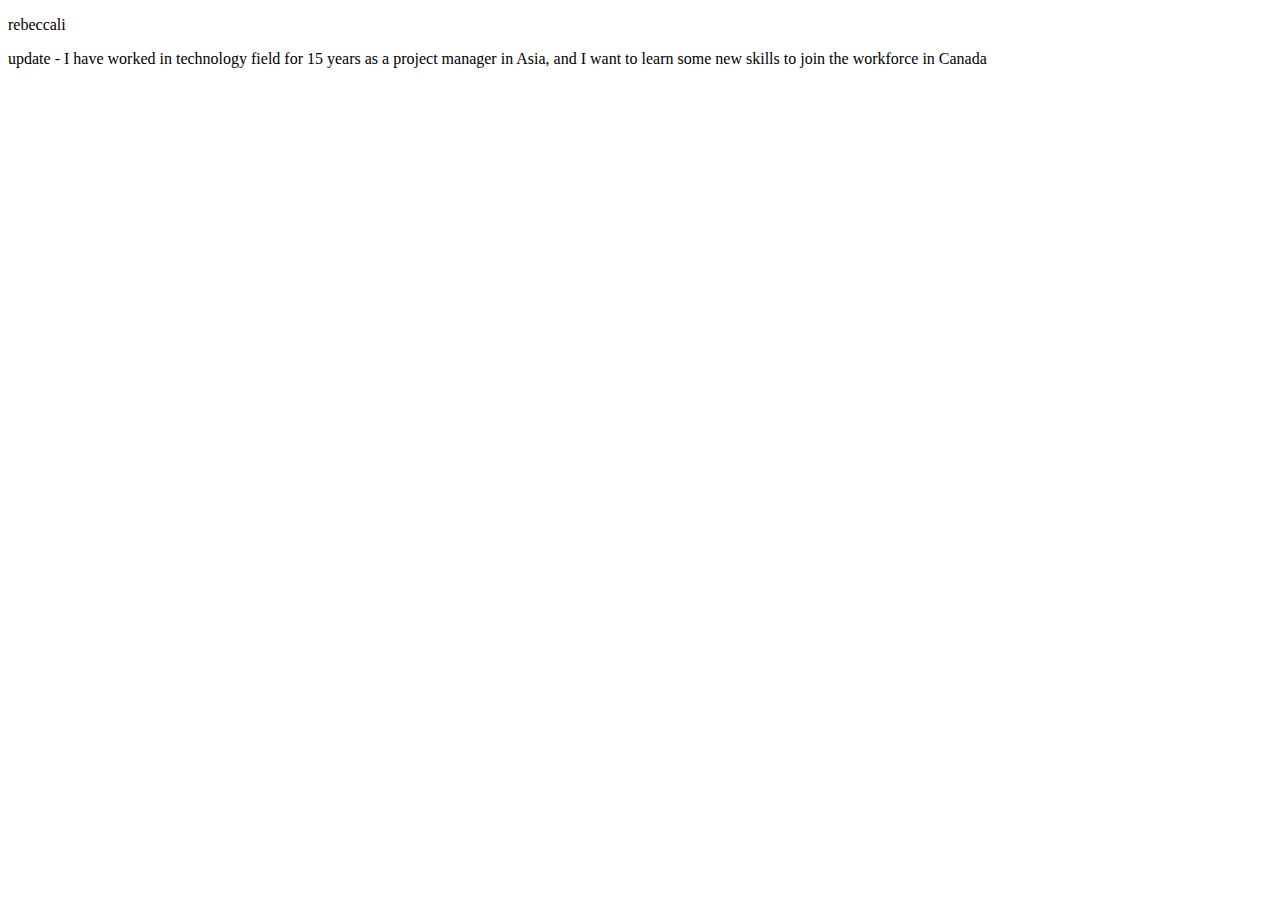
<file: index.html>
<!Doctype html>
<html>
  <head>
    <title>This is the title of the webpage!</title>
  </head>
  <body>
    <p> rebeccali </p>
    <p> update - I have worked in technology field for 15 years as a project manager in Asia, and I want to learn some new skills to join the workforce in Canada </p>
  </body>
</html>
</file>
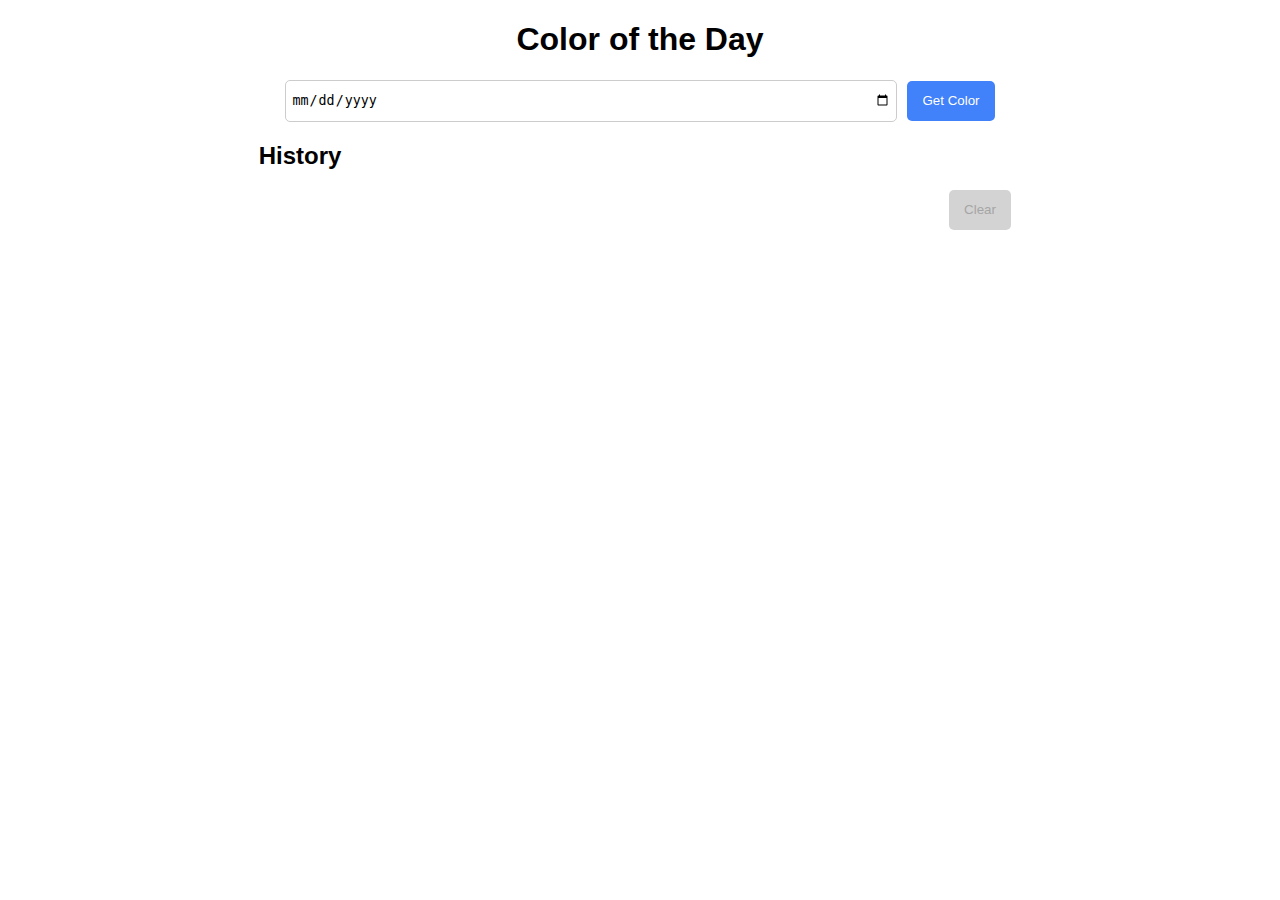
<file: lab-10/index.html>
<!DOCTYPE html>
<html lang="en">
<head>
    <meta charset="UTF-8">
    <meta name="viewport" content="width=device-width, initial-scale=1.0">
    <title>Color of the Day</title>
    <style>
        body {
            font-family: sans-serif;
        }

        #history {
            display: flex;
            flex-direction: column;
        }

        #history > div {
            display: flex;
            justify-content: space-between;
            align-items: center;
            margin-bottom: 10px;
        }

        #history > div > span {
            margin-right: 10px;
        }

        #history > div > button {
            margin-left: 10px;
        }

        input[type="date"] {
            padding: 5px;
            border-radius: 5px;
            border: 1px solid #ccc;
            margin-right: 10px;
            width: 600px;
            height: 30px;
        }

        form {
            display: flex;
            flex-direction: row;
            justify-content: center;
            align-items: center;
        }

        button {
            padding: 0 15px 0 15px;
            border-radius: 5px;
            border: none;
            background-color: #4181f9;
            cursor: pointer;
            height: 40px;
            color: white;
        }

        h1 {
            text-align: center;
        }

        .display {
            display: flex;
            flex-direction: row;
            justify-content: center;
            align-items: center;
            flex-wrap: wrap;
        }

        .display > h2 {
            margin-right: 680px;
        }

        #clear {
           margin-left: 680px;
           background-color: lightgrey;
           color: rgb(166, 165, 165);
        }

        #clear:hover {
           margin-left: 680px;
           background-color: rgb(166, 165, 165);
           color: rgb(126, 125, 125) 
        }

        #history {
            justify-self: auto;
            width: calc(100% - 150px);
        }
    </style>
</head>
<body>
    <h1>Color of the Day</h1>
    <form id="form">
        <input type="date" id="date">
        <button type="submit">Get Color</button>
    </form>

    <div class="display">
        <h2>History</h2>
        <button id="clear">Clear</button>
        <div id="history"></div>
    </div>

    <script src="./script.js"></script>
</body>
</html>
</file>
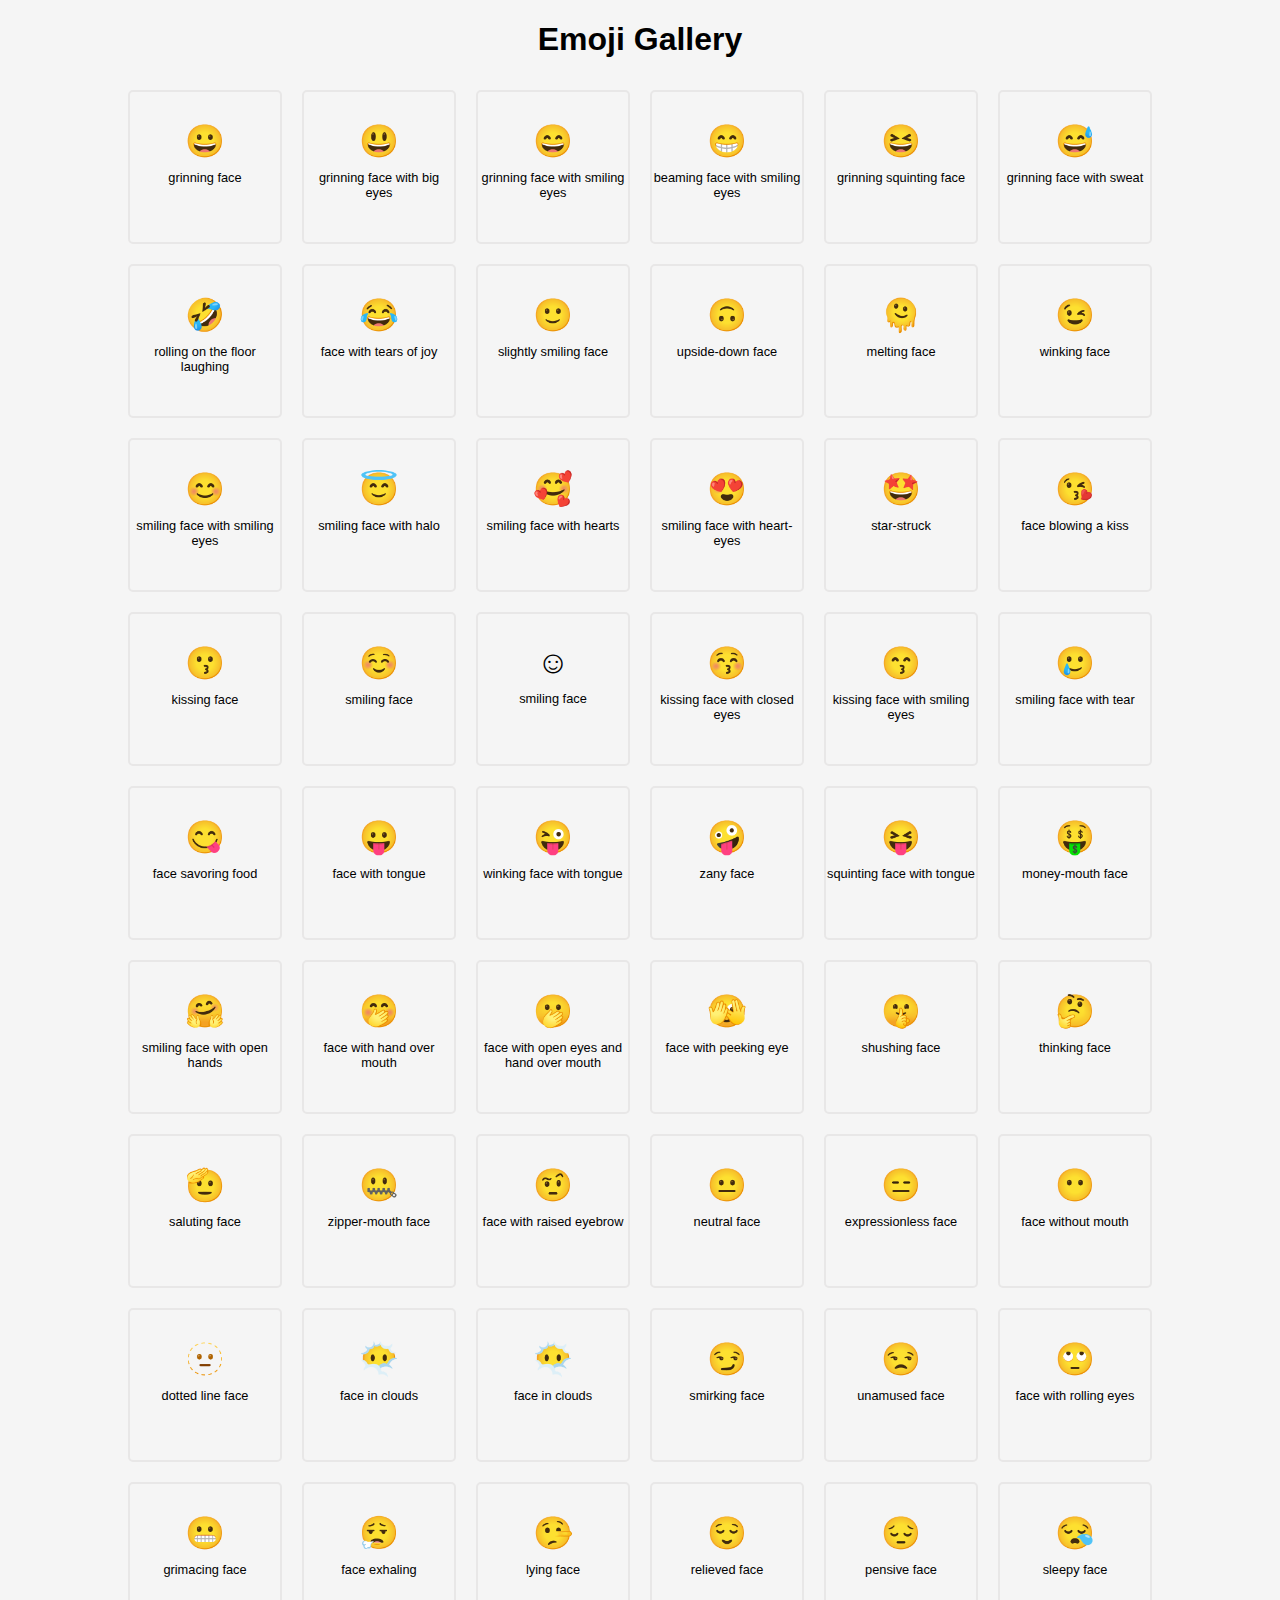
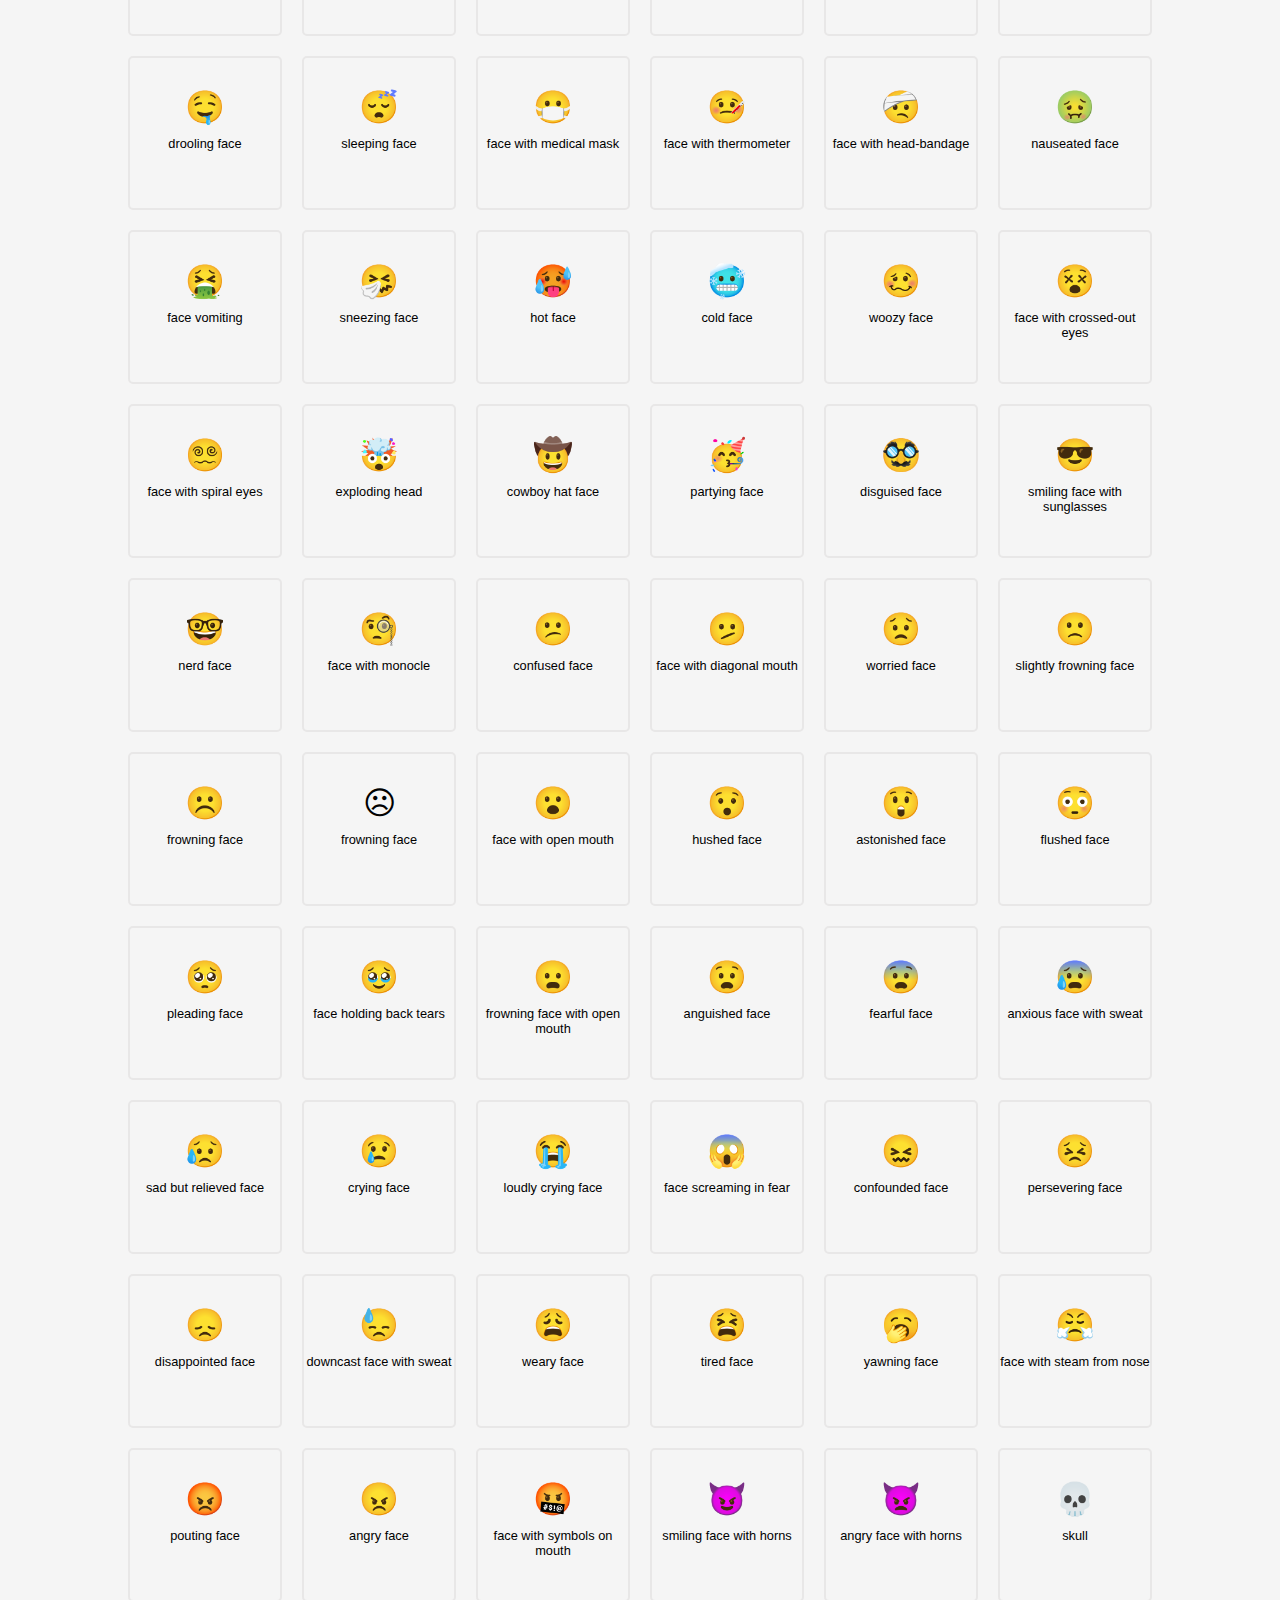
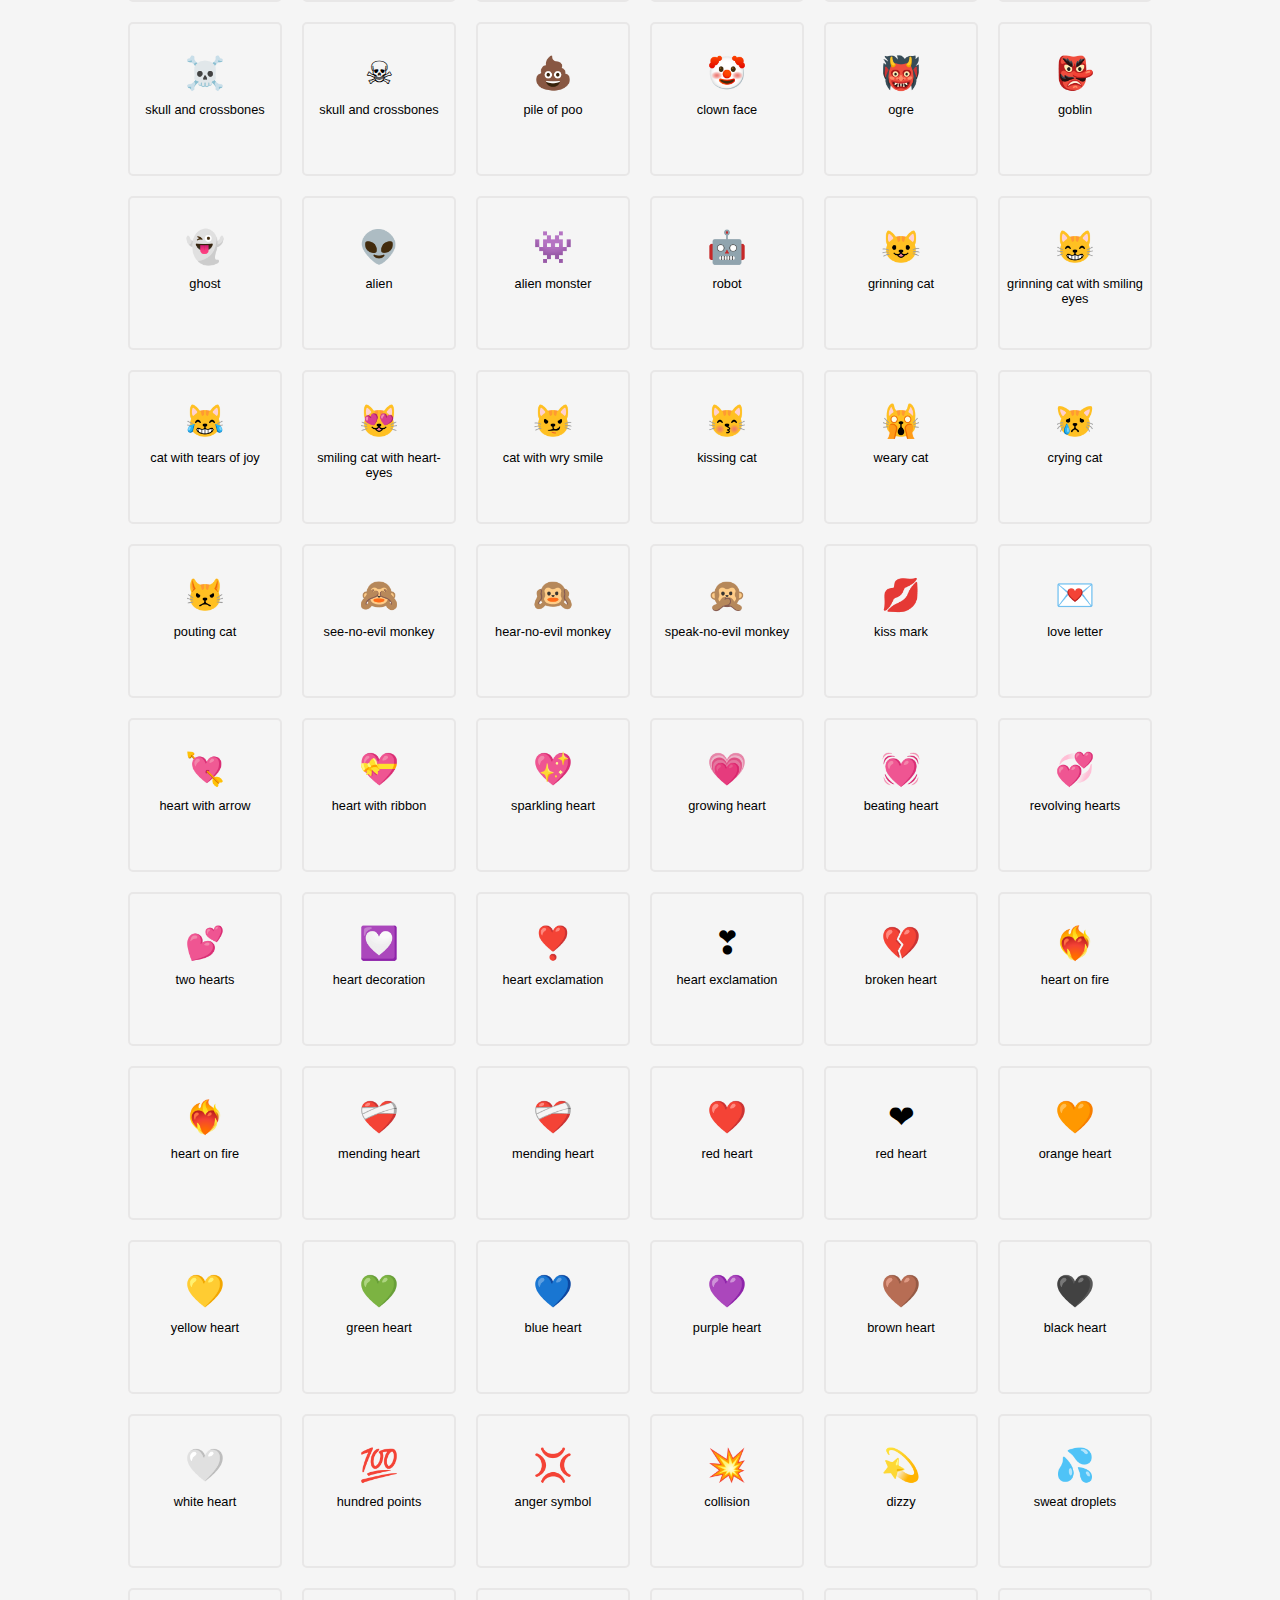
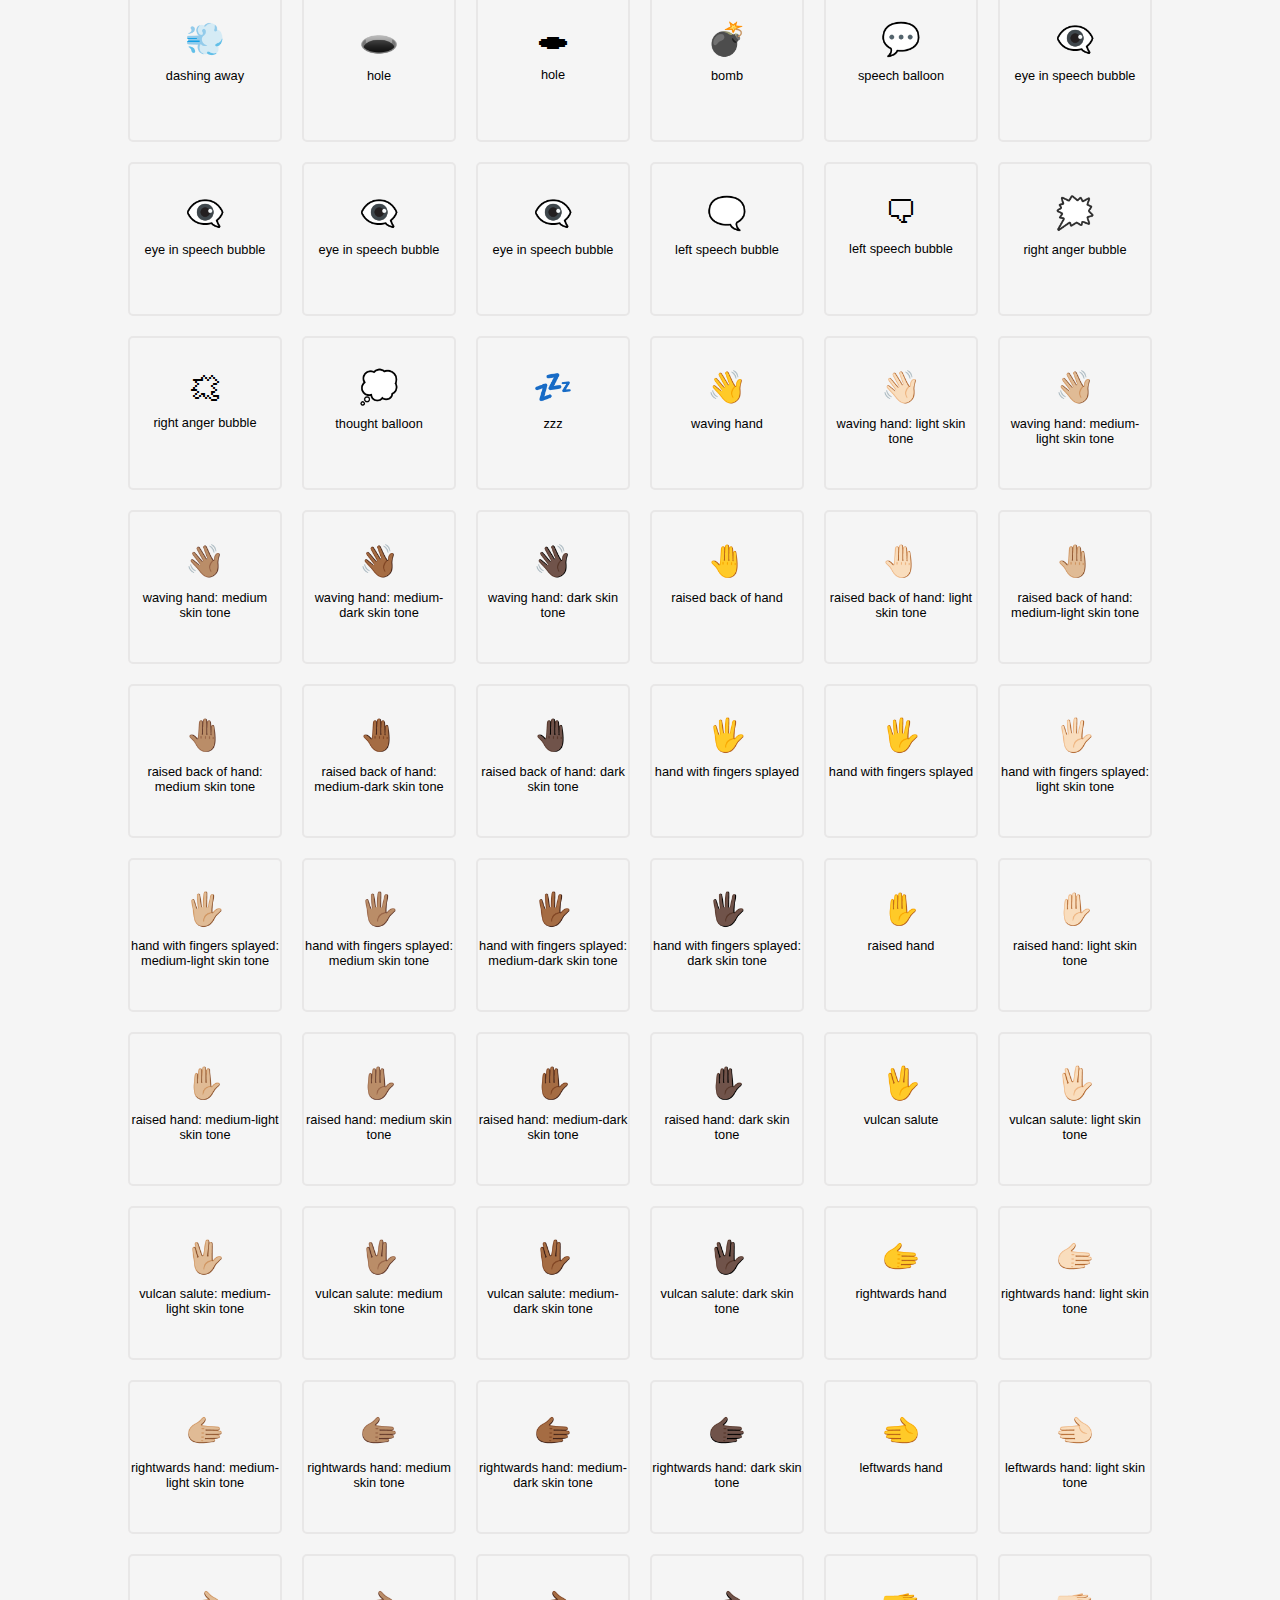
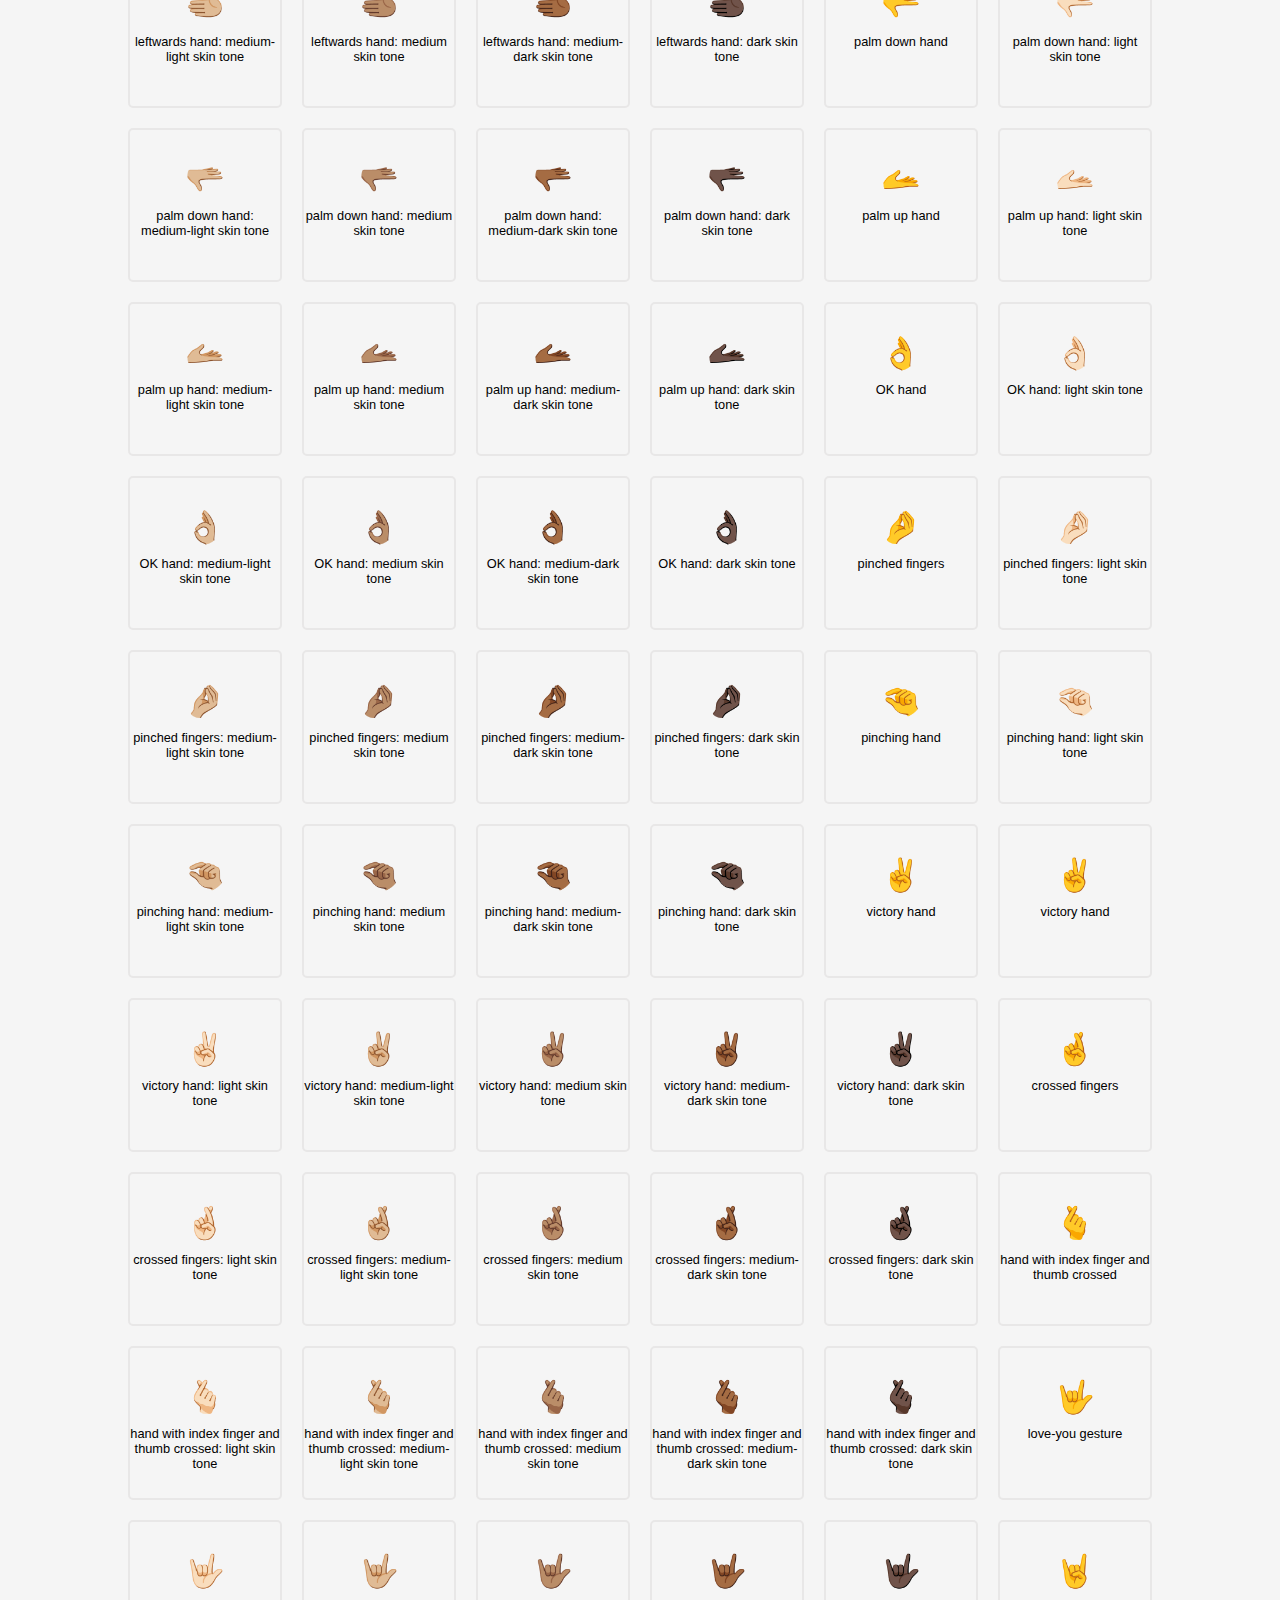
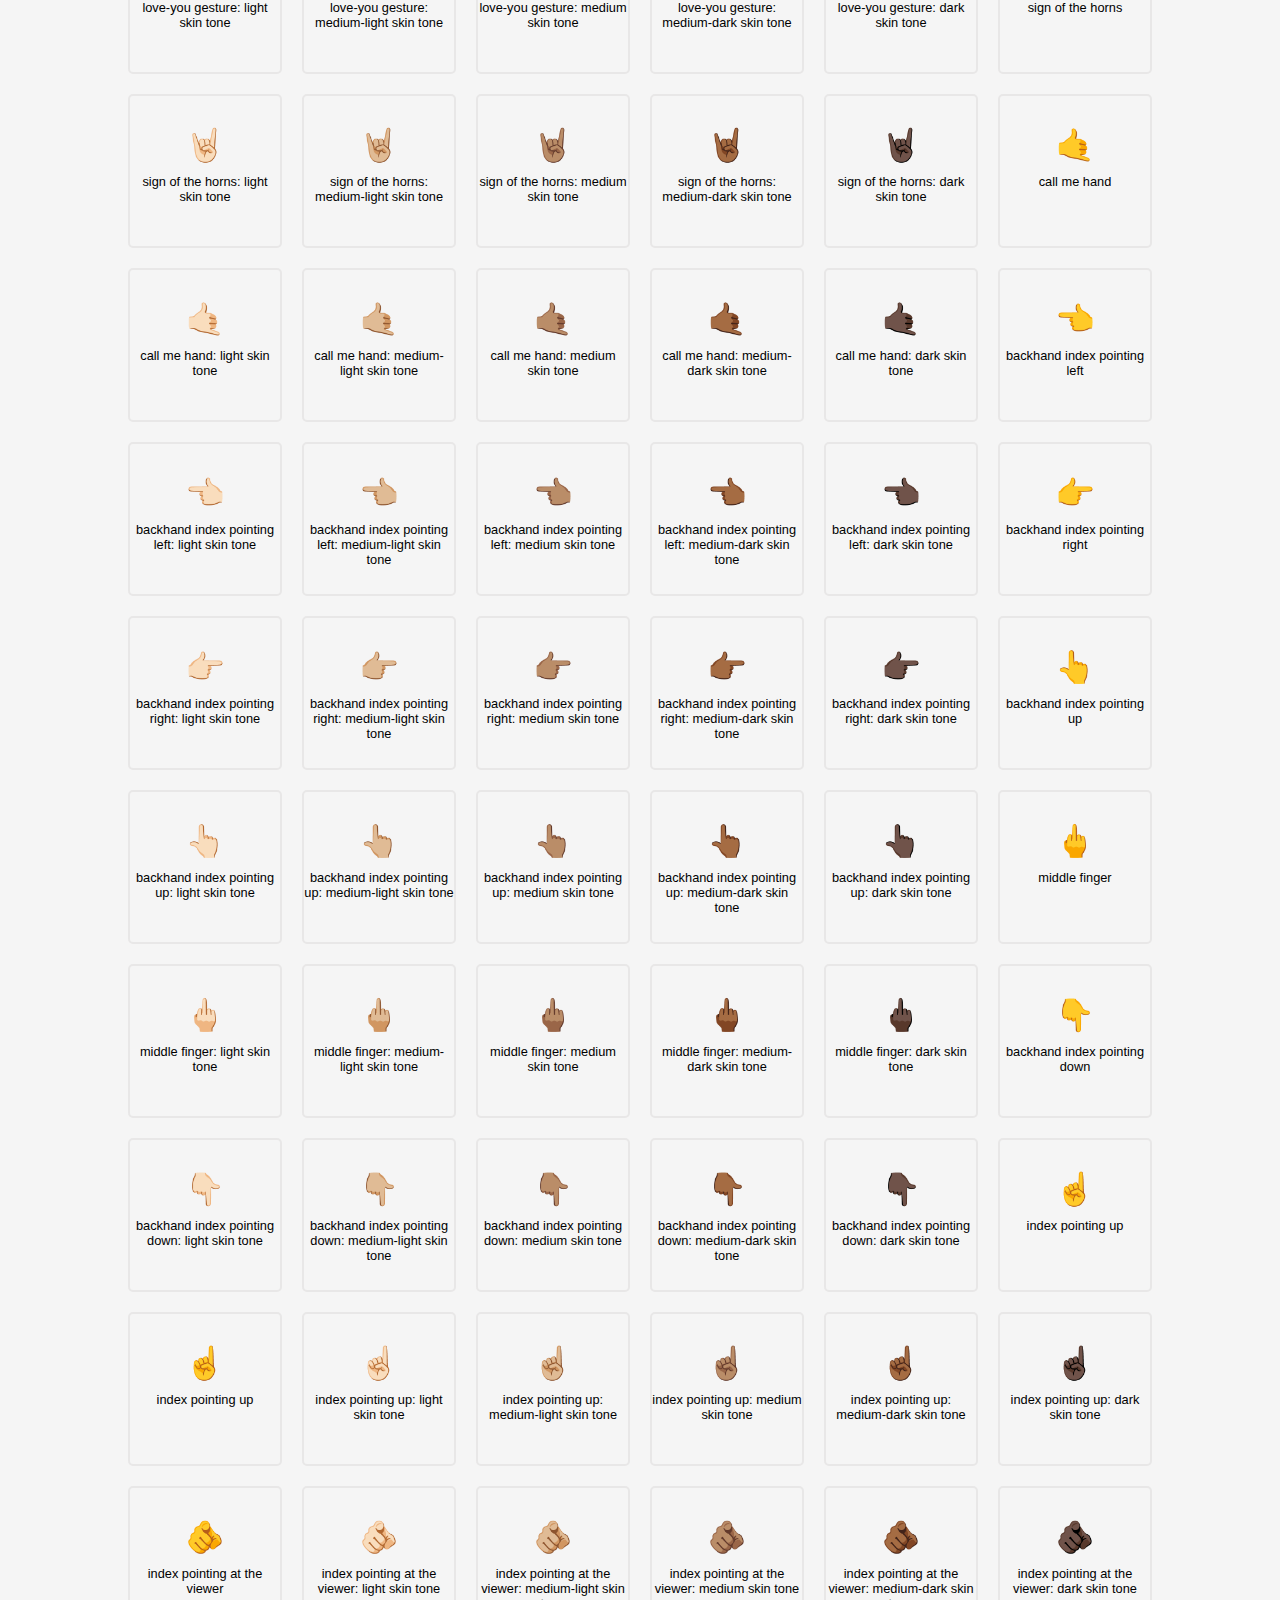
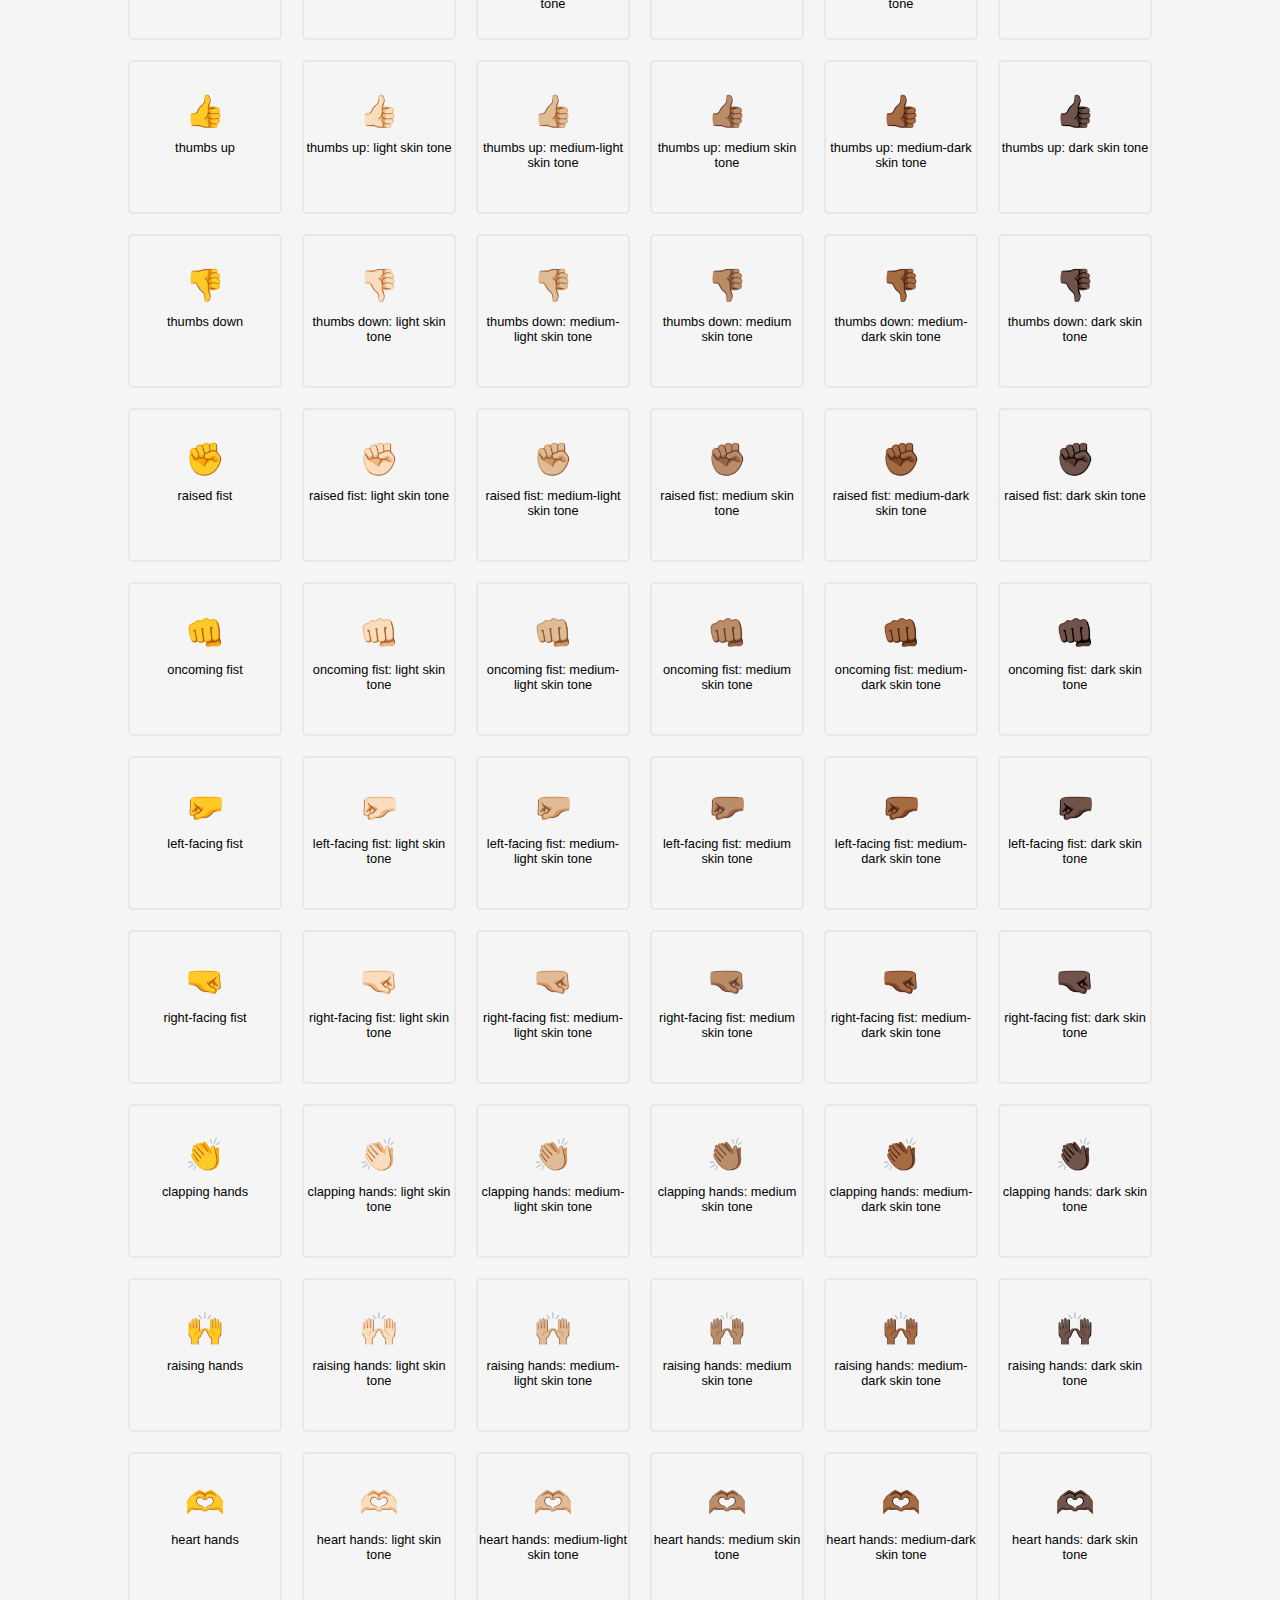
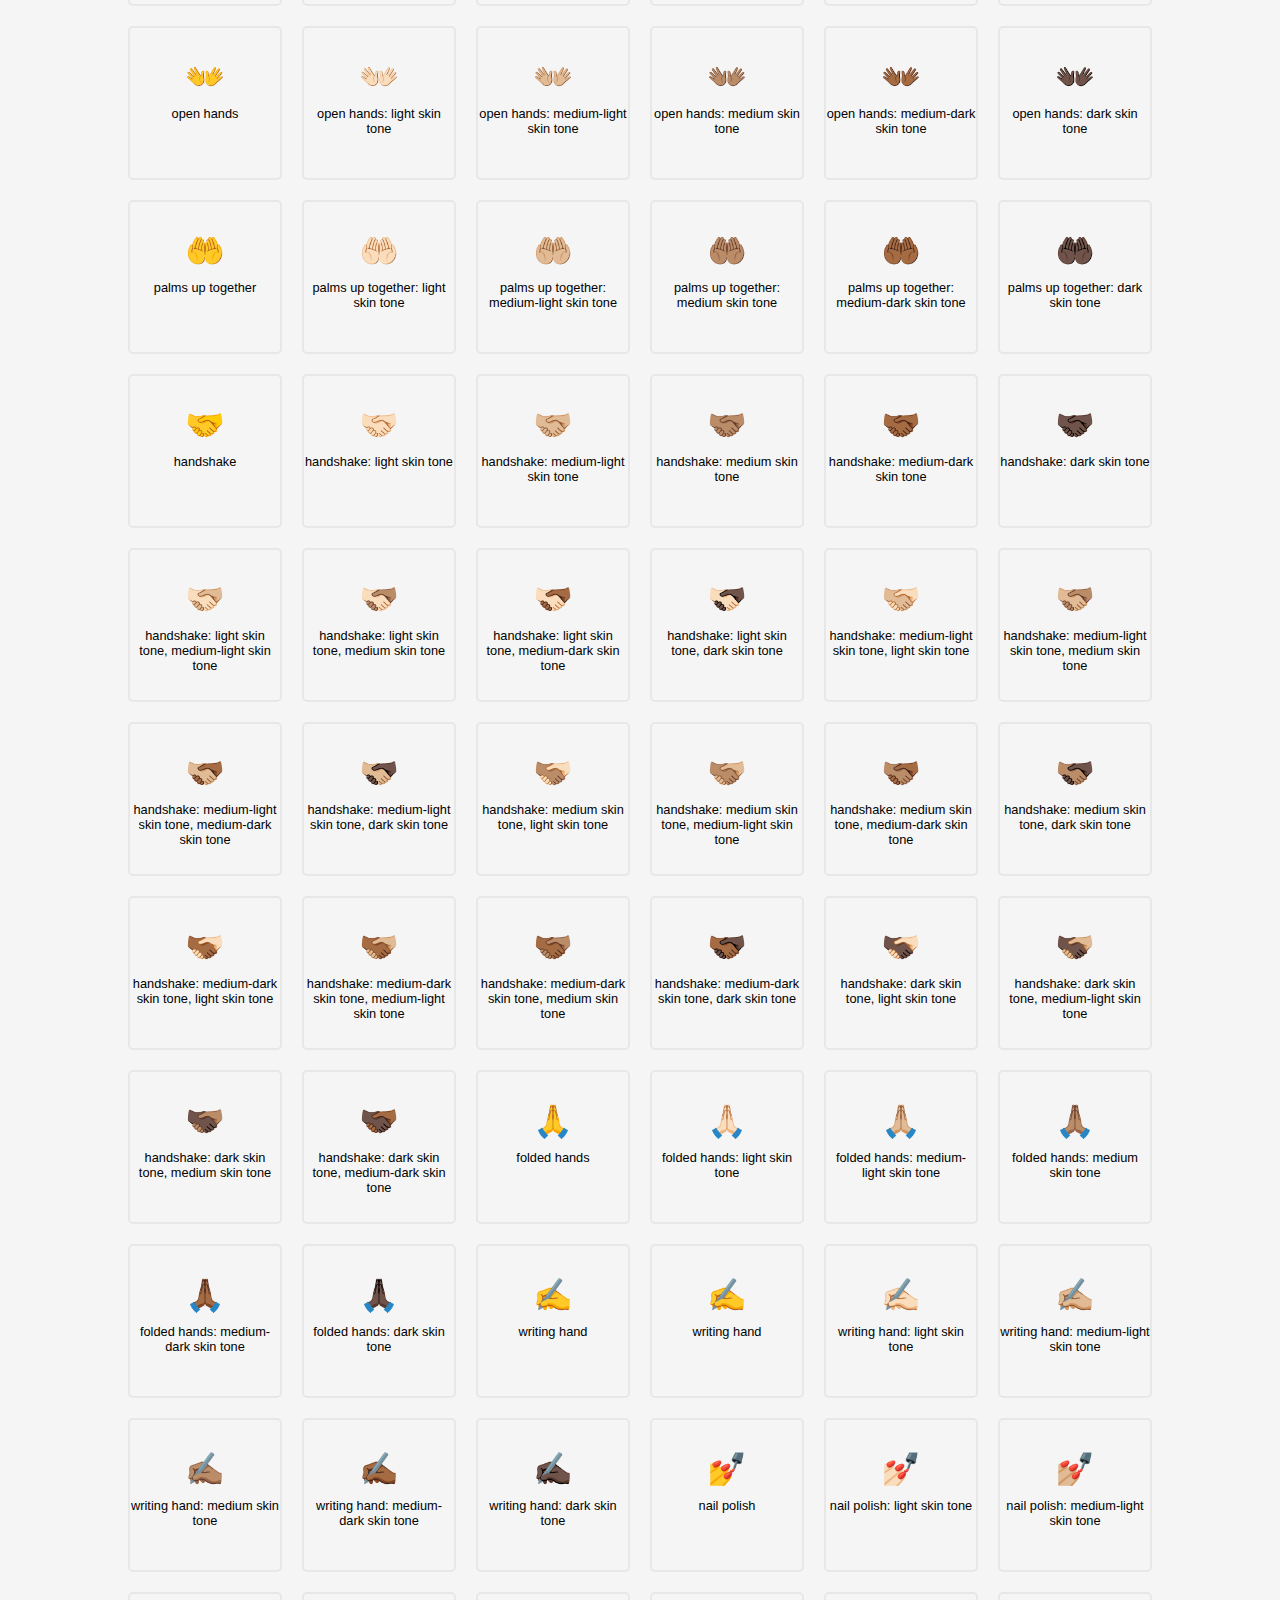
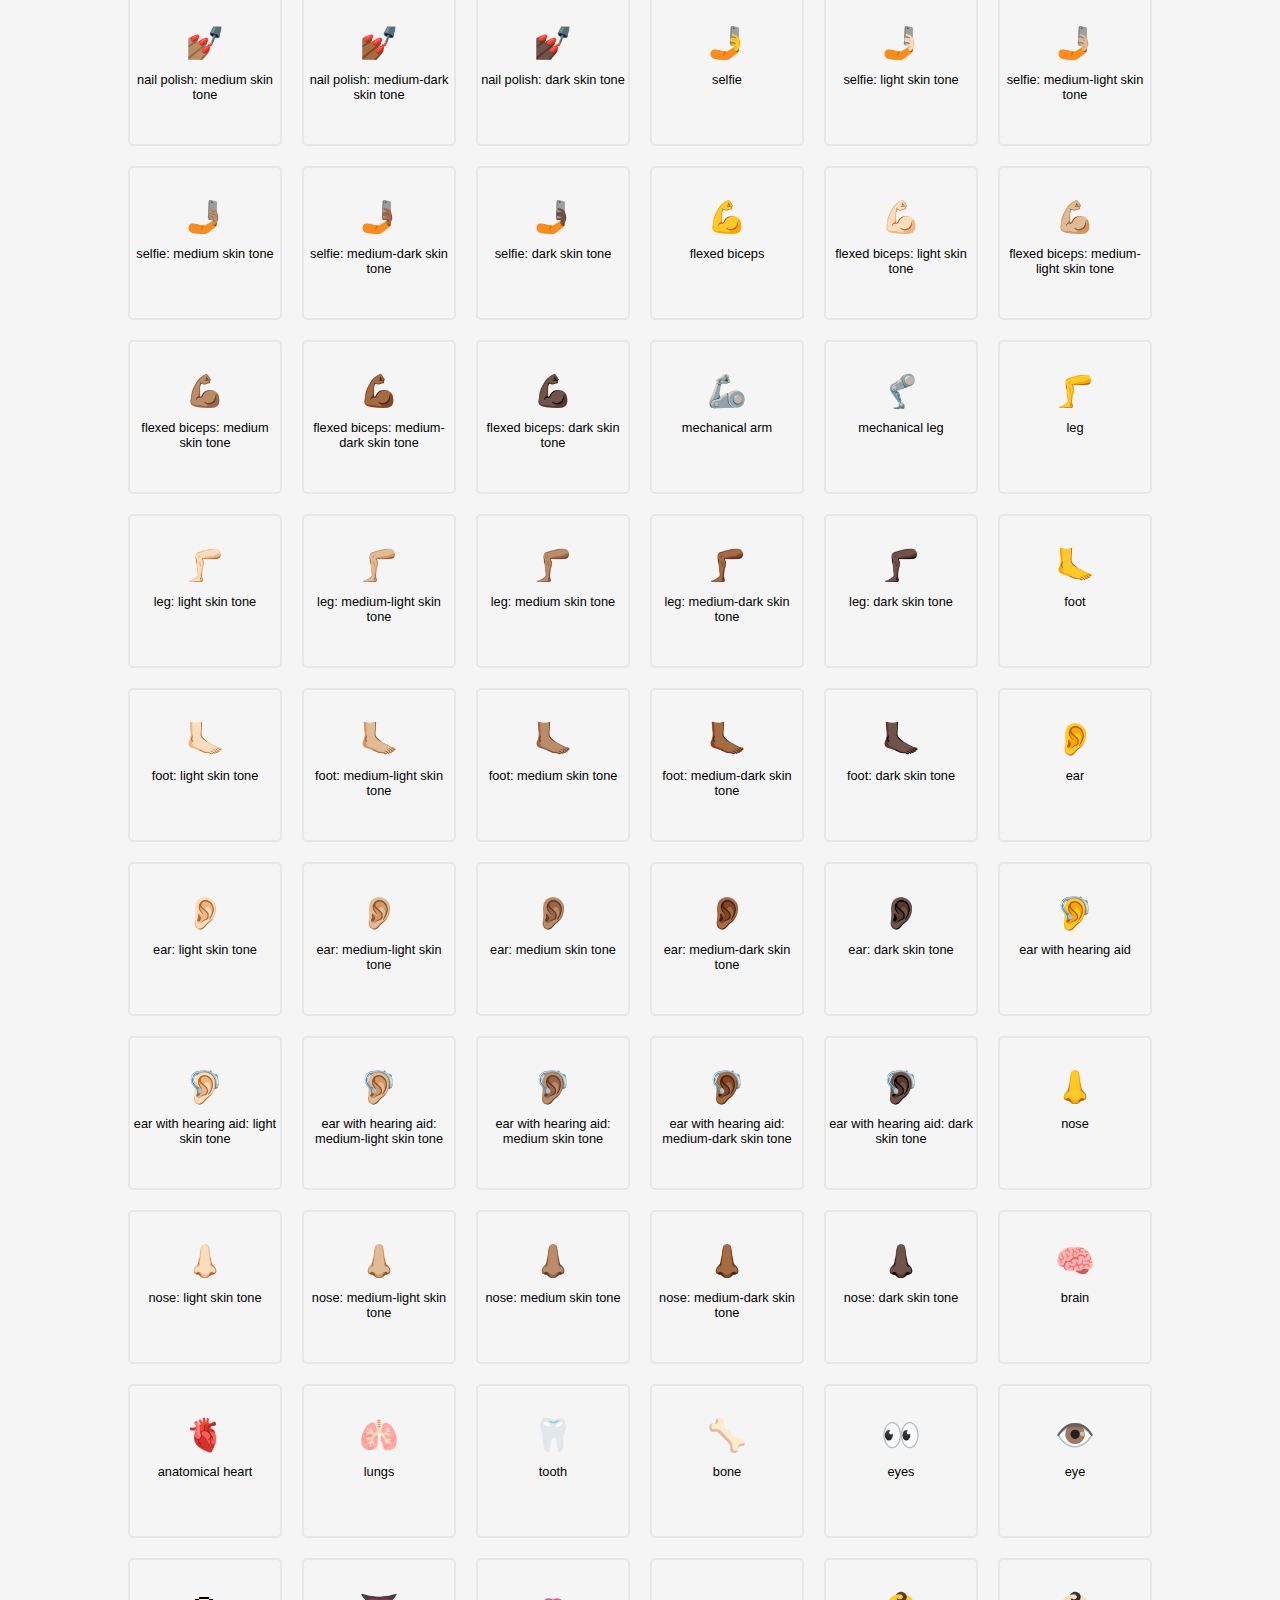
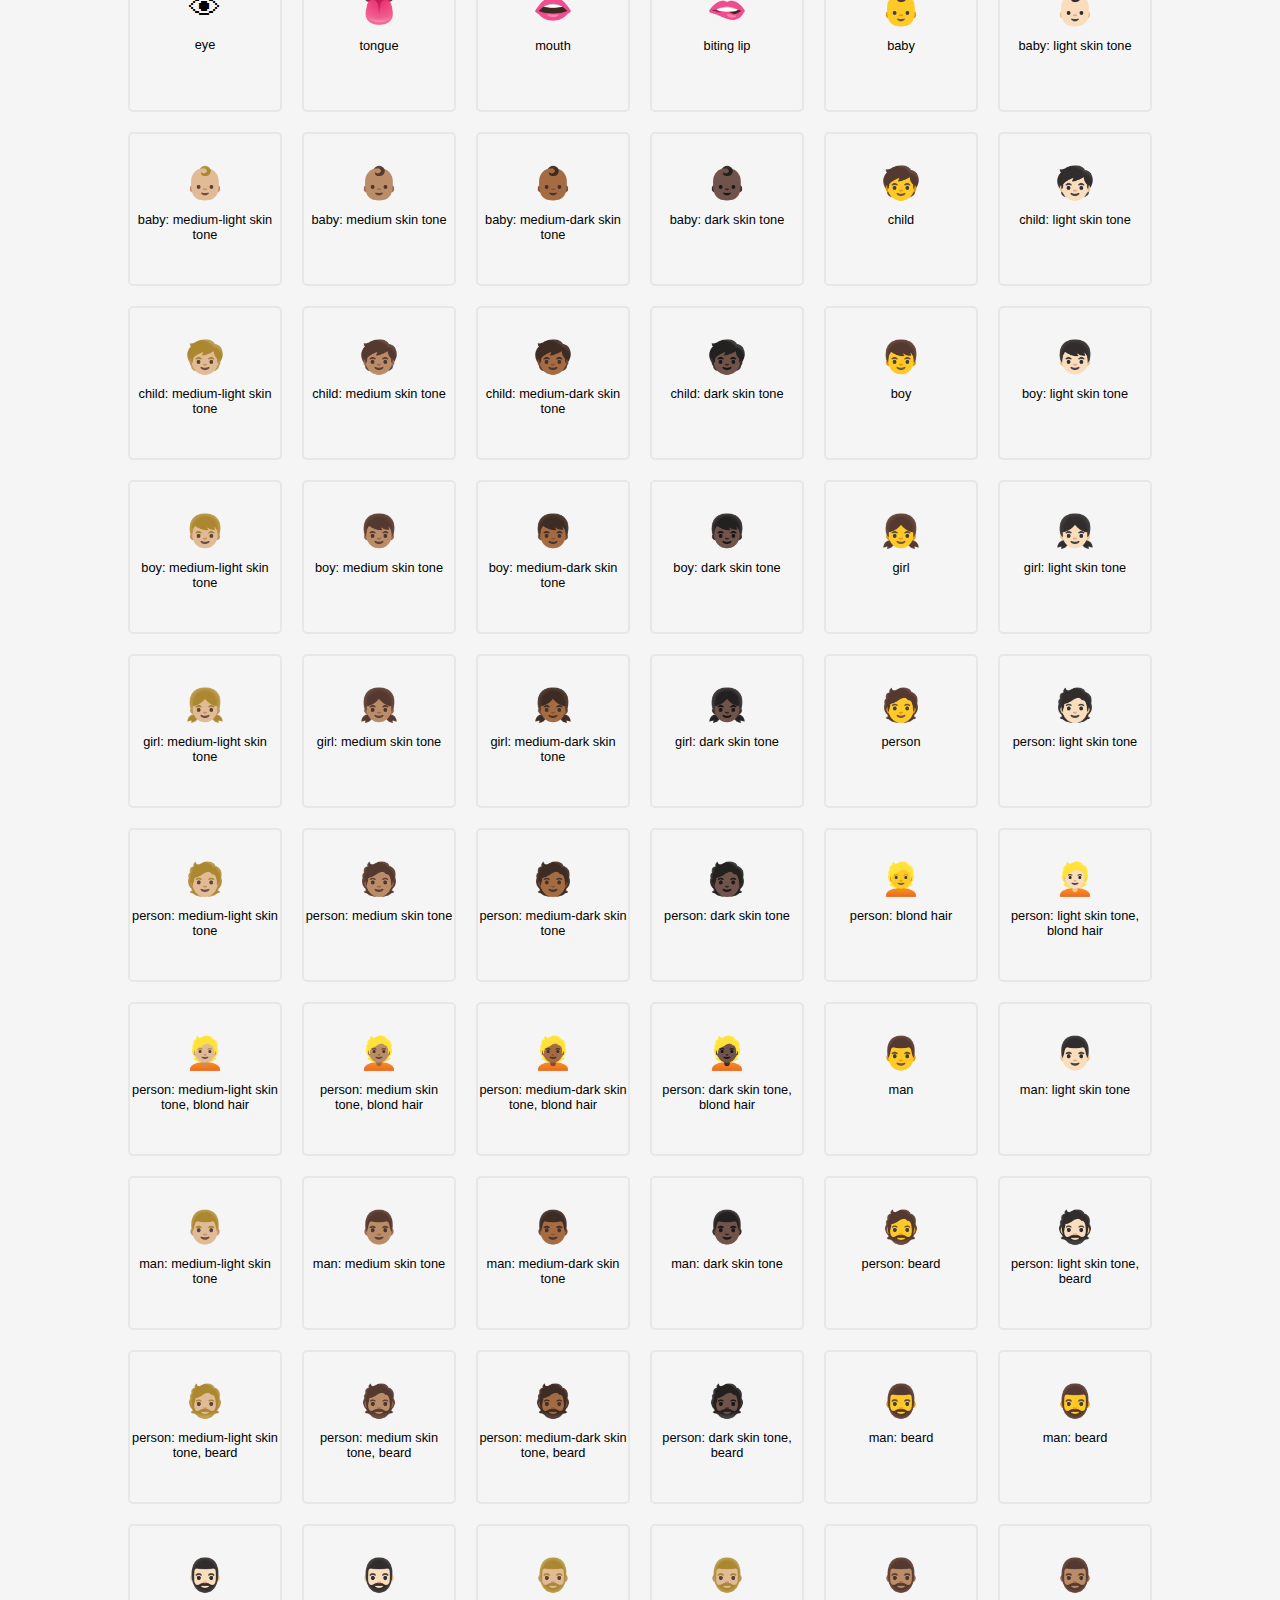
<file: Lab-6/index.html>
<!DOCTYPE html>
<html lang="en">
<head>
    <meta charset="UTF-8">
    <meta name="viewport" content="width=device-width, initial-scale=1.0">
    <title>CST8209 Lab 6</title>
    <link rel="stylesheet" href="style.css">
    <script src="emoji.js" defer></script>
    <script src="script.js" defer></script>
</head>
<body>
    <div class="emojiGroup">
        <h1>Emoji Gallery</h1>
        <div class="emoji-gallery"></div>
    </div>
    
</body>
</html>
</file>
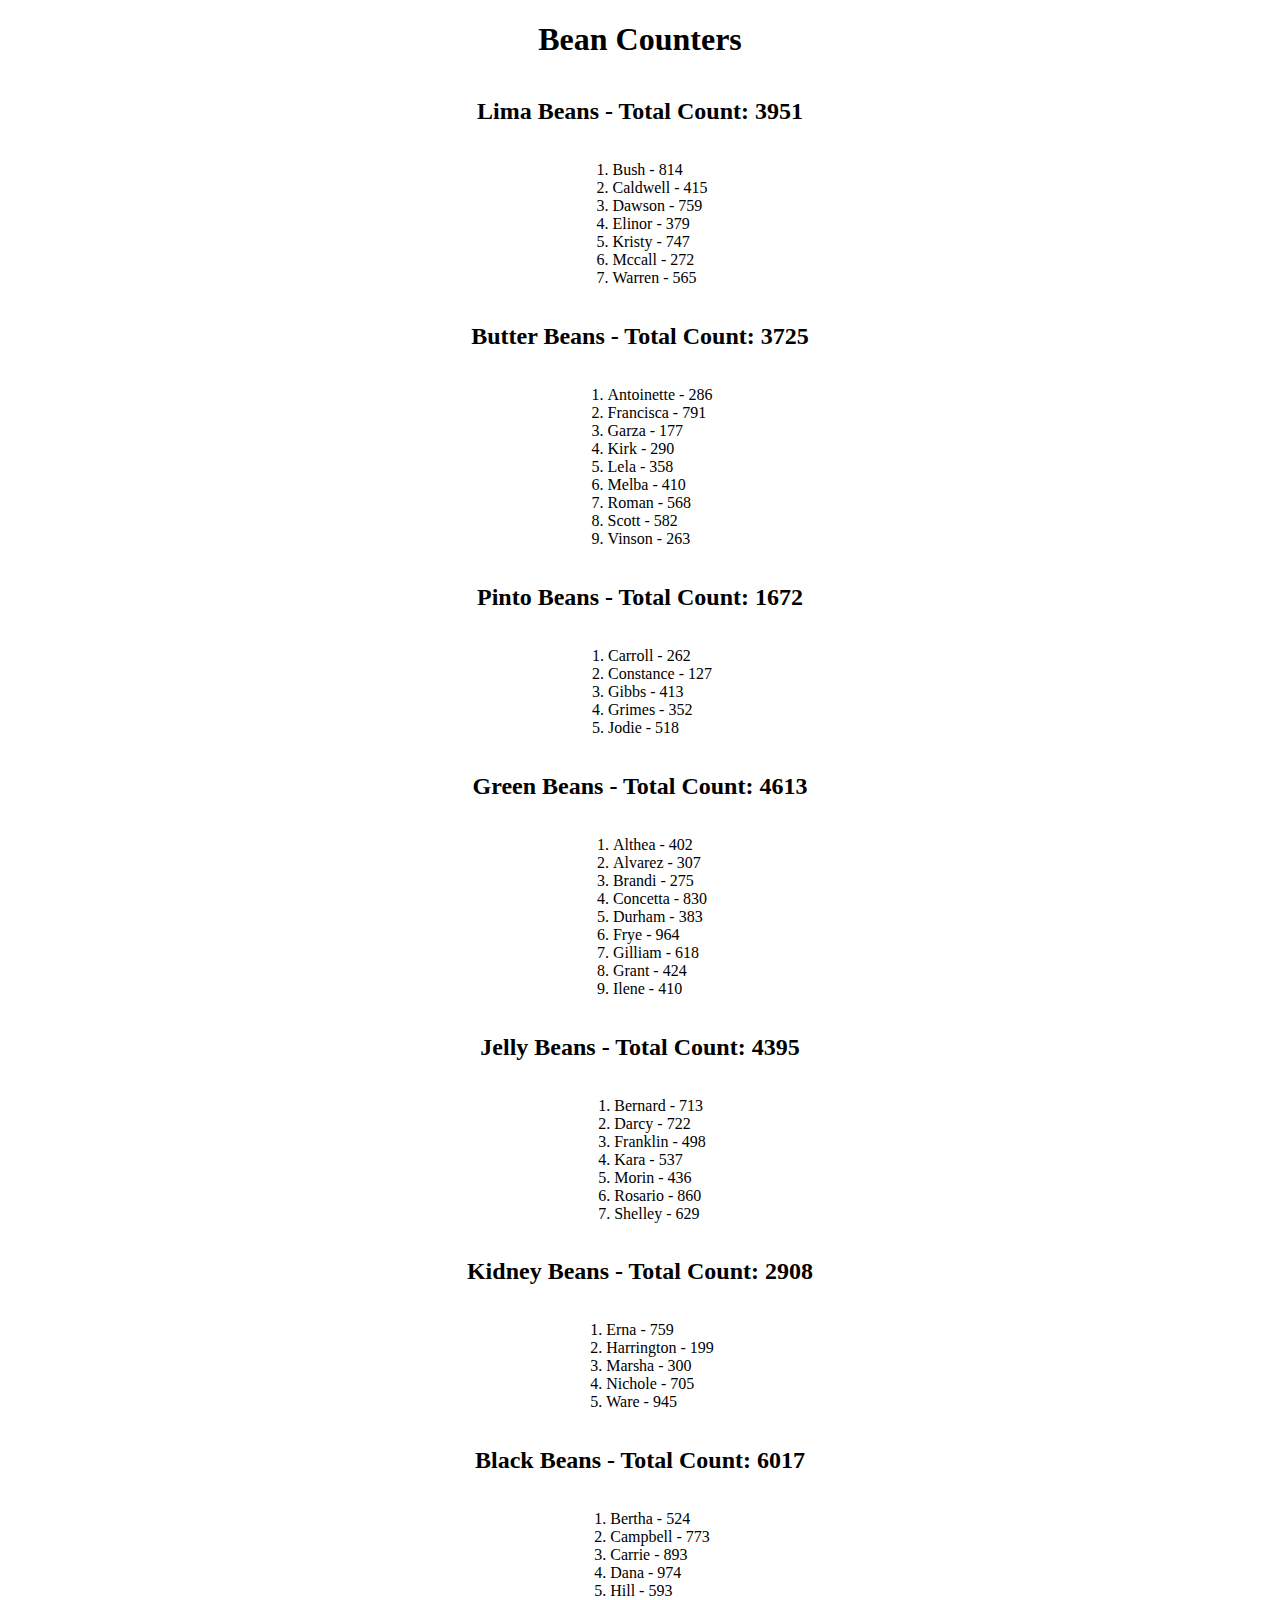
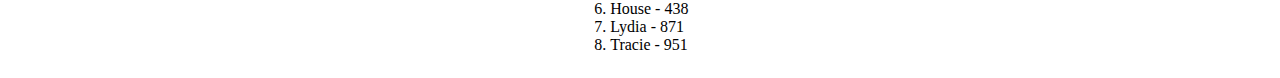
<file: lab-7/index.html>
<!DOCTYPE html>
<html lang="en">
<head>
    <meta charset="UTF-8">
    <meta name="viewport" content="width=device-width, initial-scale=1.0">
    <title>CST8209 Lab 7</title>
    <style>
        #beanCounterList {
            width: 100%;
            display: flex;
            justify-content: center;
            align-items: center;
            flex-direction: column;
        }
        h1 {
            margin-bottom: 20px;
            text-align: center;
        }
    </style>
</head>
<body>
    <h1>Bean Counters</h1>
    <div id="beanCounterList">
    </div>
    <script src="counters.js"></script>
    <script src="script.js"></script>
</body>
</html>
</file>
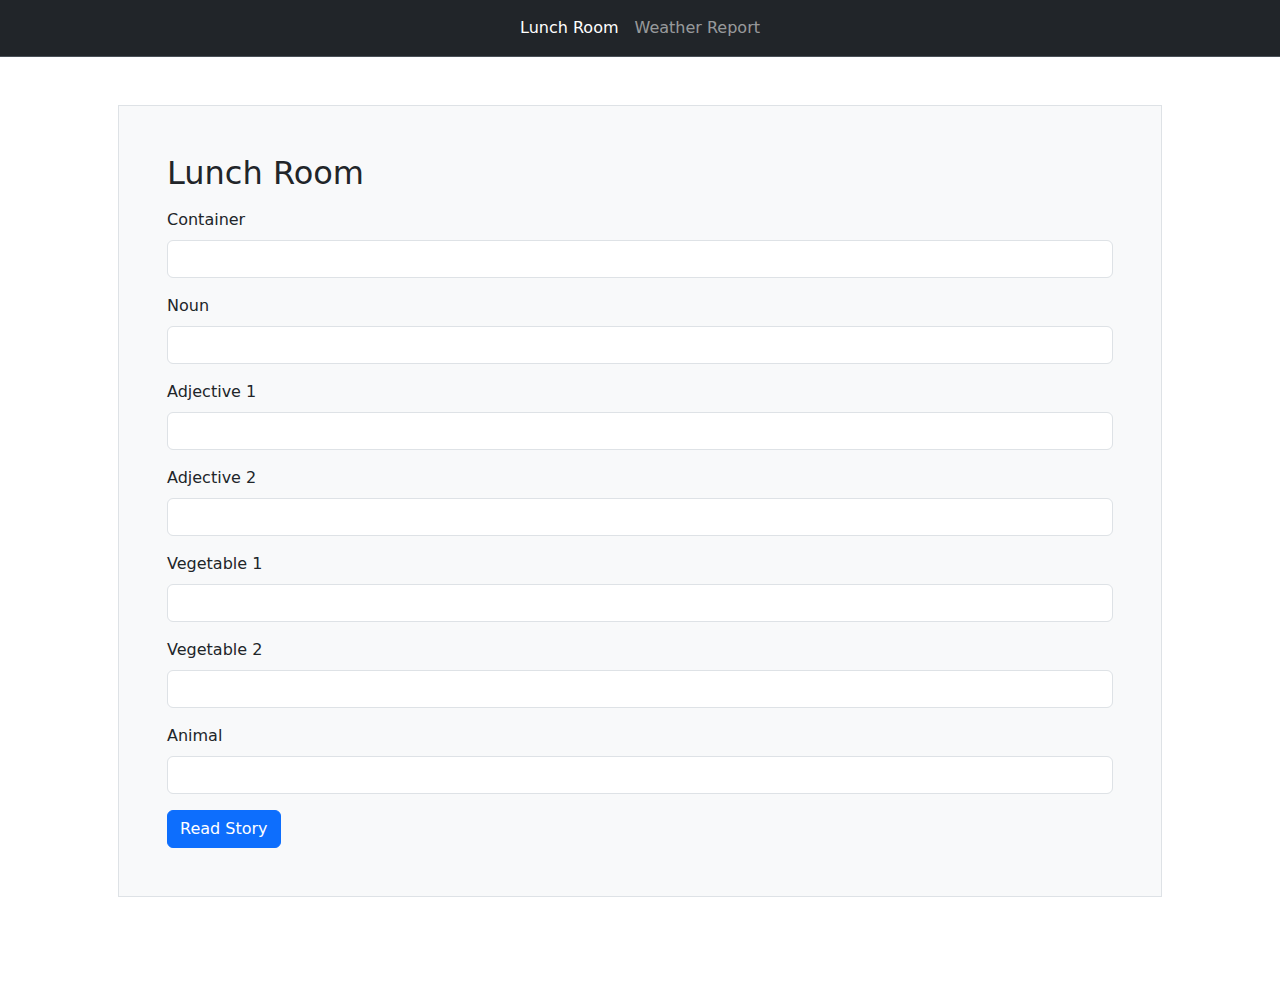
<file: lab-8/index.html>
<!DOCTYPE html>
<html lang="en">
<head>
  <meta charset="UTF-8">
  <meta name="viewport" content="width=device-width, initial-scale=1.0">
  <title>Mad Libs</title>
  <link rel="stylesheet" href="https://cdn.jsdelivr.net/npm/bootstrap@5.3.2/dist/css/bootstrap.min.css">
  <script src="script.js" defer></script>
</head>
<body>
  <nav class="navbar navbar-expand-md bg-dark border-bottom border-bottom-dark d-flex justify-content-center" data-bs-theme="dark">
      <div class="navbar-nav">
        <a id="lunchRoomLink" class="nav-link active" href="#lunchRoom">Lunch Room</a>
        <a id="weatherReportLink" class="nav-link" href="#weatherReport">Weather Report</a>
      </div>
  </nav>
  <main class="container p-5">
    <div class="row mb-5">
      <div class="col">
        <form id="lunchRoom" class="p-5 bg-light border border-1 ">
            <h2 class="mb-3">Lunch Room</h2>
            
            <div class="form-group mb-3">
                <label for="lrContainer" class="form-label">Container</label>
                <input type="text" id="lrContainer" name="lrContainer" class="form-control mb-3"  />
            </div>
                
            <div class="form-group mb-3">
                <label for="lrNoun" class="form-label">Noun</label>
                <input type="text" id="lrNoun" name="lrNoun" class="form-control mb-3"  />
            </div>
                
            <div class="form-group mb-3">
                <label for="lrAdjective1" class="form-label">Adjective 1</label>
                <input type="text" id="lrAdjective1" name="lrAdjective1" class="form-control mb-3"  />
            </div>
                
            <div class="form-group mb-3">
                <label for="lrAdjective2" class="form-label">Adjective 2</label>
                <input type="text" id="lrAdjective2" name="lrAdjective2" class="form-control mb-3"  />
            </div>
               
            <div class="form-group mb-3">
                <label for="lrVegetable1" class="form-label">Vegetable 1</label>
                <input type="text" id="lrVegetable1" name="lrVegetable1" class="form-control mb-3"  />
            </div>
                
            <div class="form-group mb-3">
                <label for="lrVegetable2" class="form-label">Vegetable 2</label>
                <input type="text" id="lrVegetable2" name="lrVegetable2" class="form-control mb-3"  />
            </div>
                
            <div class="form-group mb-3">
                <label for="lrAnimal" class="form-label">Animal</label>
                <input type="text" id="lrAnimal" name="lrAnimal" class="form-control mb-3"  />
            </div>
                

            <button class="btn btn-primary">Read Story</button>
        </form>

        <form id="weatherReport" class="p-5 bg-light border border-1 d-none">
            <h2 class="mb-3">Weather Report</h2>

            <div class="form-group">
                <label for="wrPluralNoun1" class="form-label">Plural Noun 1</label>
                <input type="text" id="wrPluralNoun1" name="wrPluralNoun1" class="form-control mb-3" />
            </div>
           
            <div class="form-group">
                <label for="wrPluralNoun2" class="form-label">PluralNoun2</label>
                <input type="text" id="wrPluralNoun2" name="wrPluralNoun2" class="form-control mb-3" />
            </div>
            
            <div class="form-group">
                <label for="wrAdjective1" class="form-label">Adjective 1</label>
                <input type="text" id="wrAdjective1" name="wrAdjective1" class="form-control mb-3" />
            </div>
            
            <div class="form-group">
                <label for="wrAdjective2" class="form-label">Adjective 2</label>
                <input type="text" id="wrAdjective2" name="wrAdjective2" class="form-control mb-3" />
            </div>
            
            <div class="form-group">
                <label for="wrNumber1" class="form-label">Number 1</label>
                <input type="text" id="wrNumber1" name="wrNumber1" class="form-control mb-3" />
            </div>

            <div class="form-group">
                <label for="wrNumber2" class="form-label">Number 2</label>
                <input type="text" id="wrNumber2" name="wrNumber2" class="form-control mb-3" />
            </div>

            <div class="form-group">
                <label for="wrArticleOfClothing" class="form-label">Article of Clothing</label>
                <input type="text" id="wrArticleOfClothing" name="wrArticleOfClothing" class="form-control mb-3" />
            </div>
           
            <button class="btn btn-primary">Read Story</button>
        </form>
      </div>
    </div>
    <div class="row">
      <div class="col">
        <div id="story" class="p-5 border border-1 d-none"></div>
      </div>
    </div>
      
  </main>
</body>
</html>
</file>
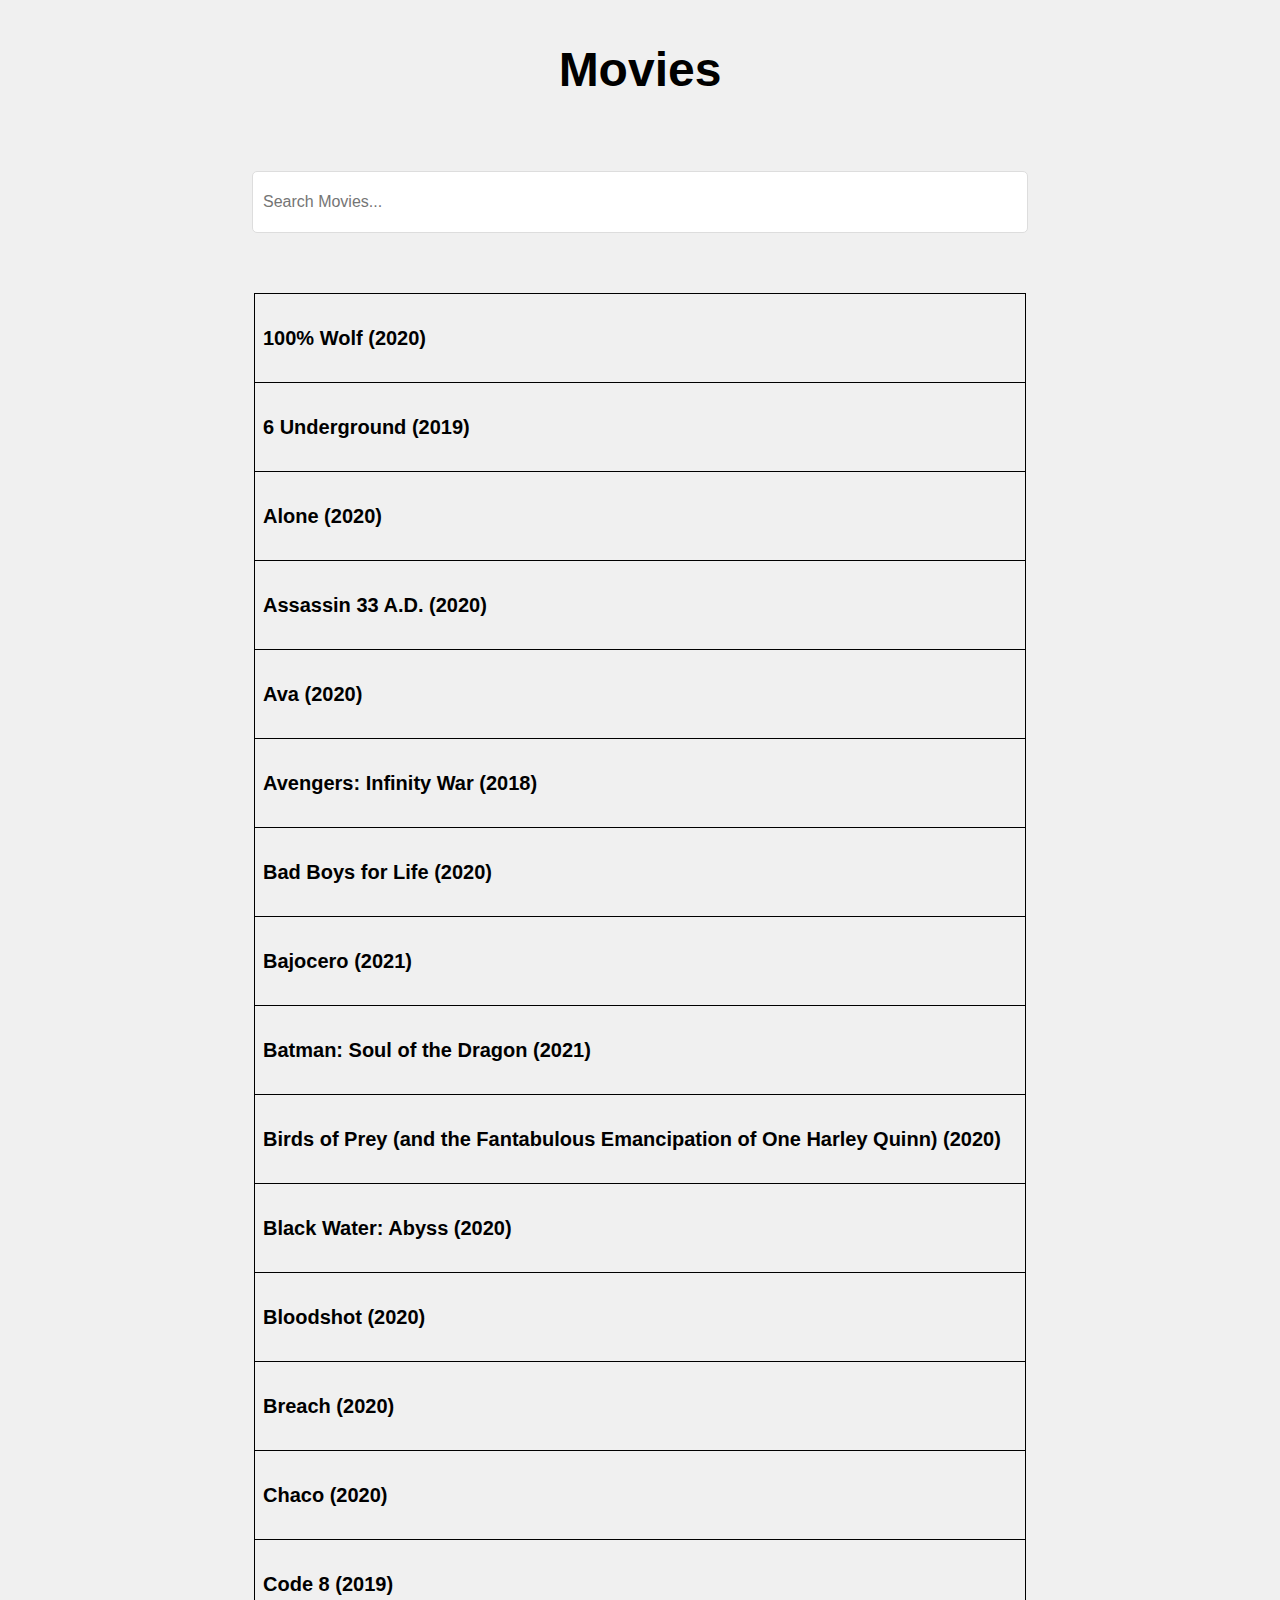
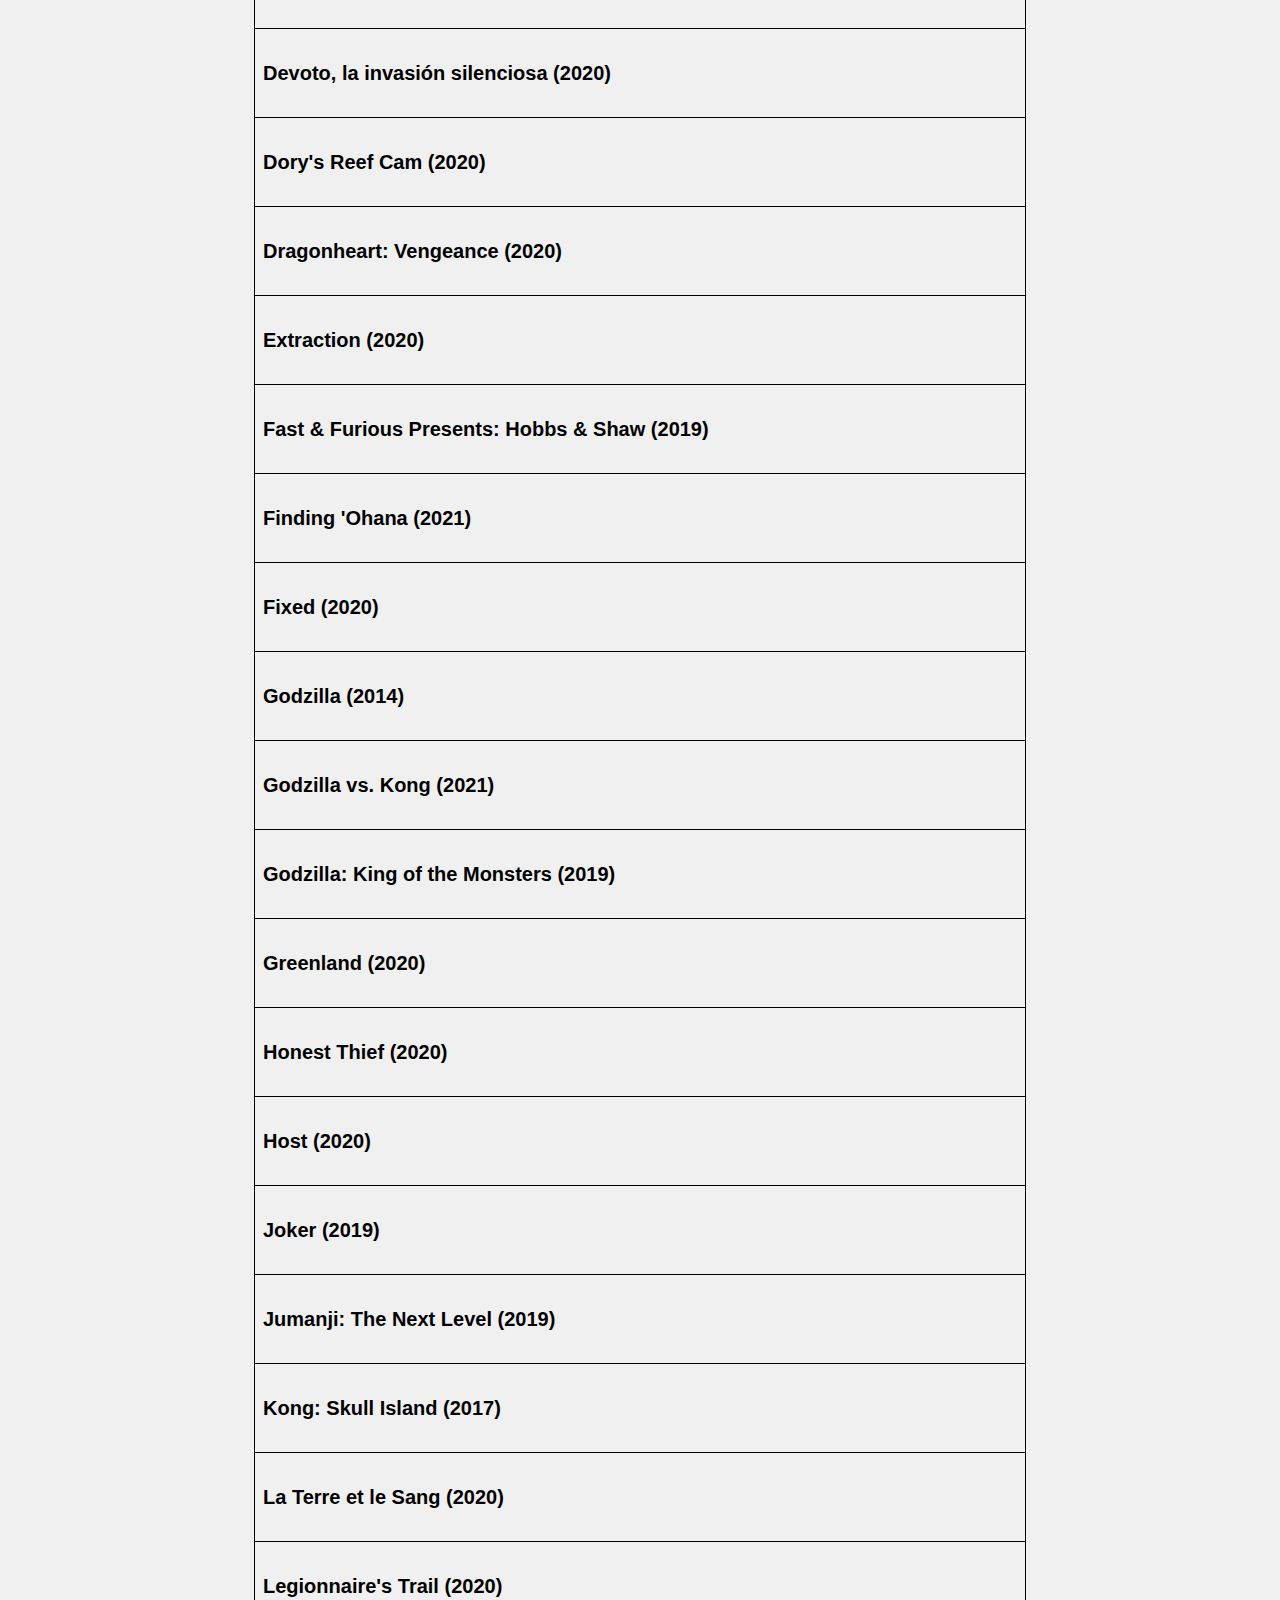
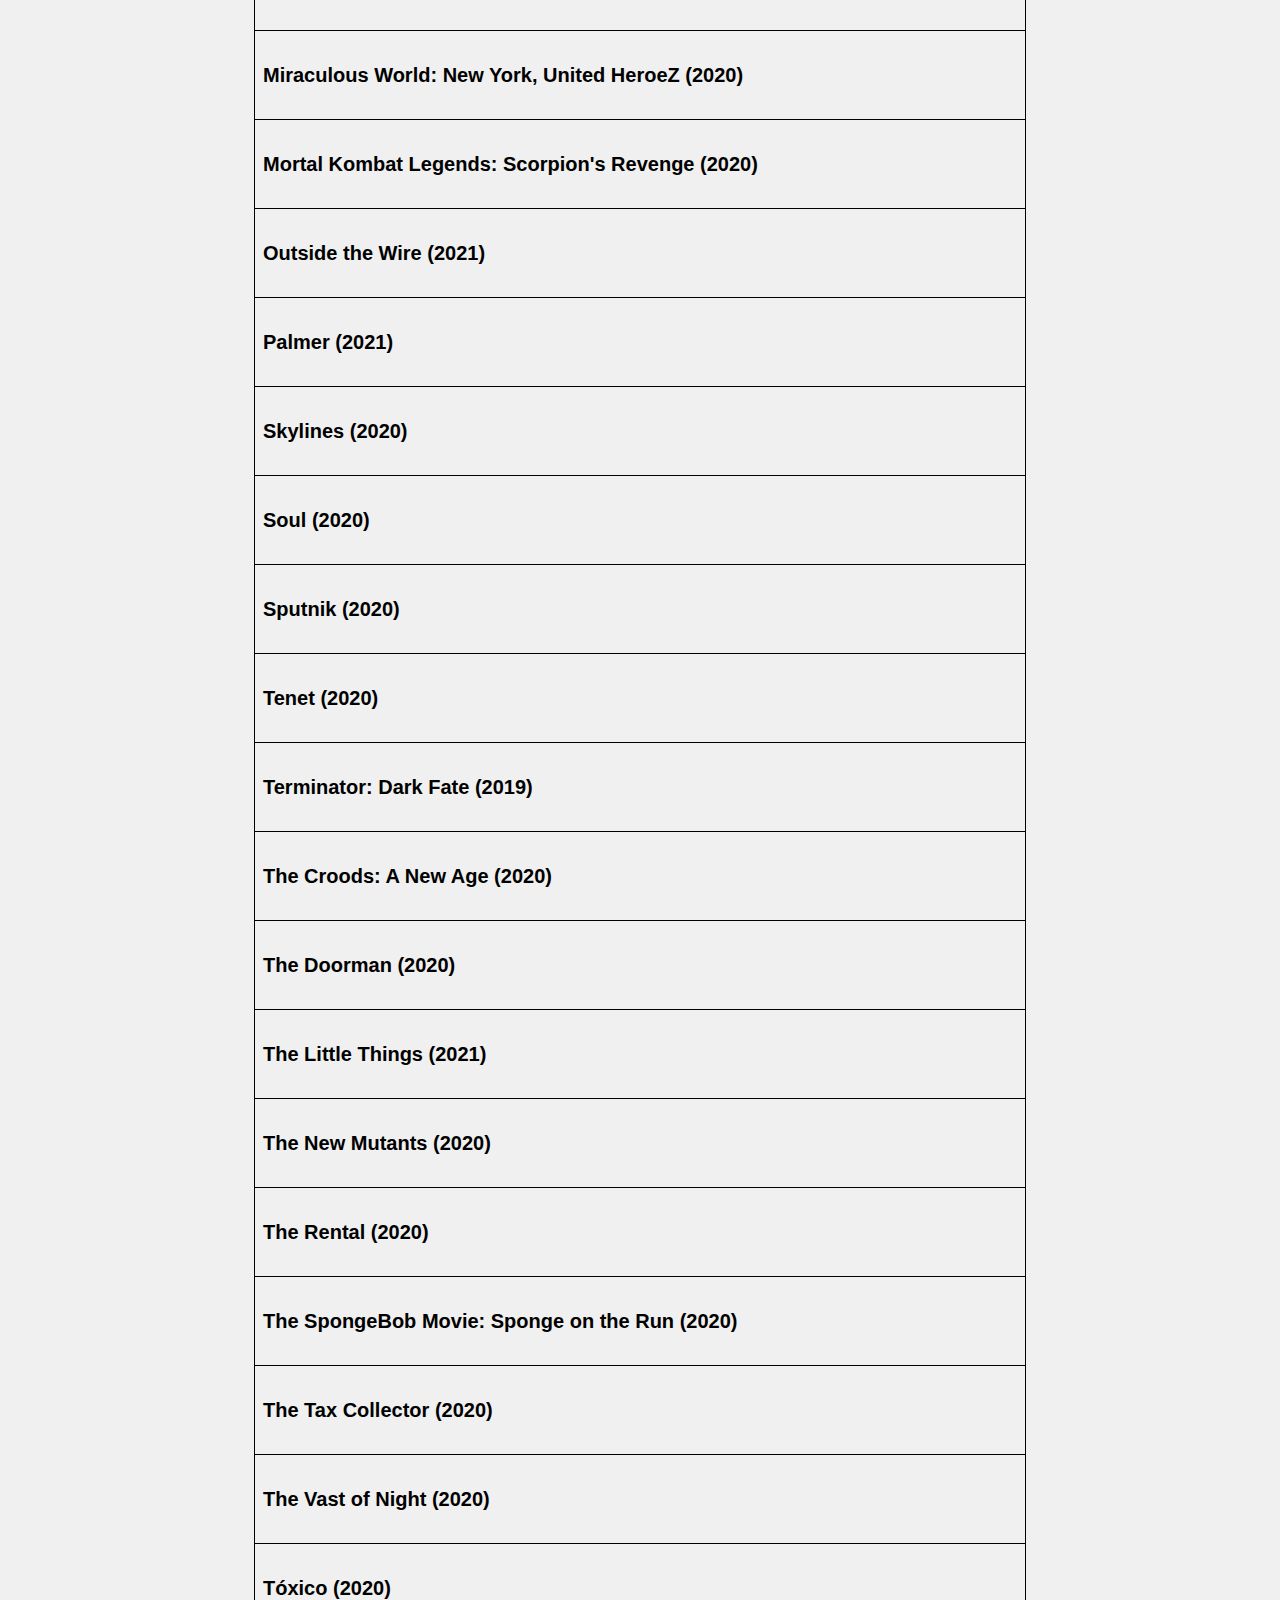
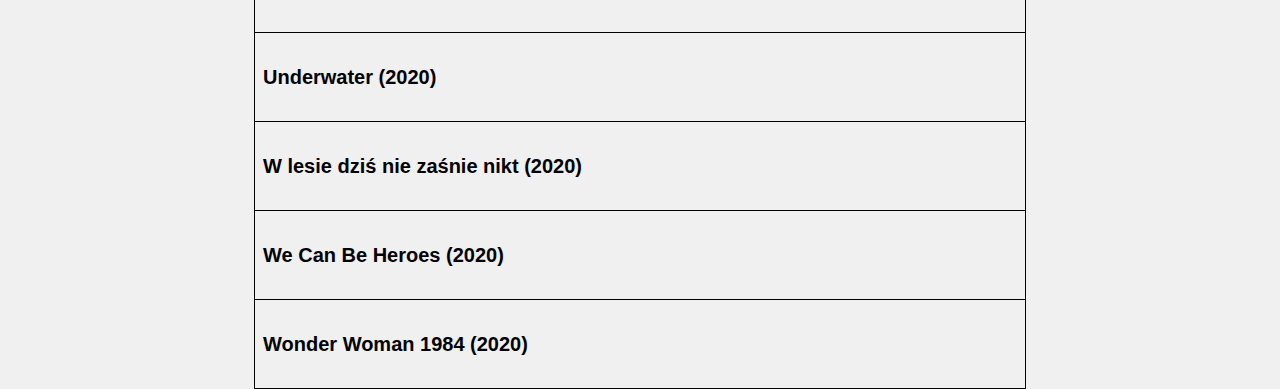
<file: lab-9/index.html>
<!DOCTYPE html>
<html lang="en">
<head>
    <meta charset="UTF-8">
    <meta name="viewport" content="width=device-width, initial-scale=1.0">
    <title>CST 8209 - Lab 9</title>
    <link rel="stylesheet" href="style.css">
</head>
<body>
    <h1>Movies</h1>
    <form id="form">
        <input type="text" id="search" placeholder="Search Movies...">
    </form>

    <div id="movies"></div>

    <script src="movies.js"></script>
    <script src="script.js"></script>
</body>
</html>
</file>
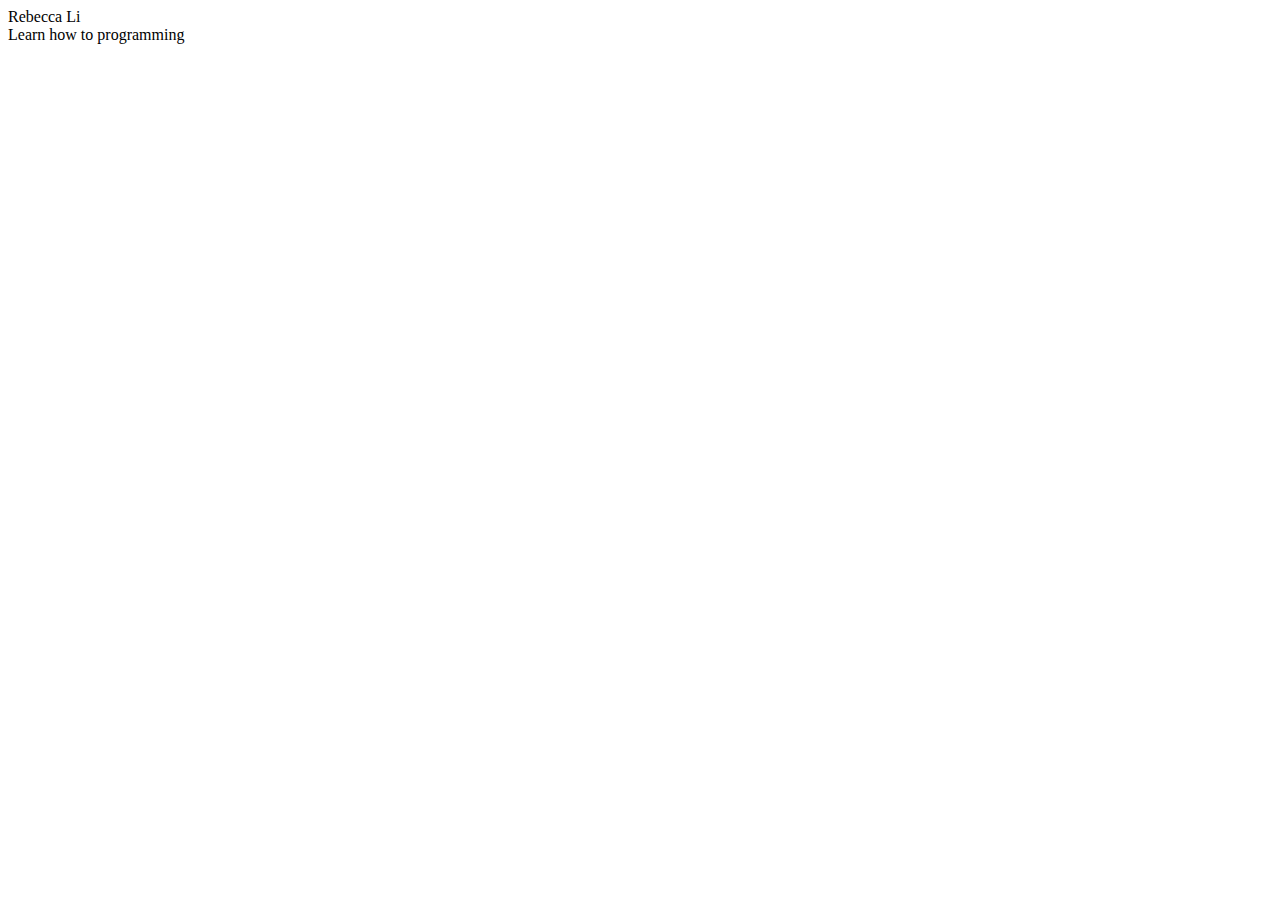
<file: wdia.html>
<!DOCTYPE html>
<html lang="en">
<head>
    <meta charset="UTF-8">
    <meta name="viewport" content="width=device-width, initial-scale=1.0">
    <title>lab-1</title>
</head>
<body>
    Rebecca Li <br>
    Learn how to programming
</body>
</html>
</file>
<file: Lab-6/style.css>
body {
    font-family: Arial, sans-serif;
    margin: 0;
    padding: 0;
    display: flex;
    justify-content: center;
    align-items: center;
    min-height: 100vh;
    background-color: #f5f5f5;
}

h1 {
    text-align: center;
    font-size: 2em;
}

.emojiGroup {
    display:flex;
    flex-direction: column;
}

.emoji-gallery {
    display: flex;
    flex-wrap: wrap;
    justify-content: center;
    align-items: center;
    width: 90%;
    max-width: 1200px;
    margin: 0 auto;
}

.emoji-item {
    margin: 10px;
    display: flex;
    flex-direction: column;
    align-items: center;
    text-align: center;
    border: 2px solid #e8e7e7;
    border-radius: 5px;
    width: 150px;
    height: 150px;
}

.emoji-char {
    padding-top: 30px;
    font-size: 2em; 
    margin-bottom: 10px; 
}

.emoji-name {
    font-size: 0.8em; 
}
</file>
<file: lab-9/style.css>
table {
    width: 100%;
    border-collapse: collapse; 
    margin-top: 30px;
}

tr, td {
    border: 1px solid black; 
    padding: 8px; 
    text-align: left; 
}

td {
    width: 754px; 
}

.movie-title {
    font-size: 20px;
    font-weight: bold;
} 

.movie-description {
    font-size: 16px;
    margin-top: 0;
    display: none;
    width: 754px;
    padding: 8px; 
} 

body {
    font-family: Arial, Helvetica, sans-serif;
    background-color: #f0f0f0;
    display: flex;
    flex-direction: column;
    min-height: 100vh;
    margin: 0;
    padding: 0;
    line-height: 1.6;
    align-items: center;
    width : 100%;
}

#search {
    width: 754px;
    height: 40px;
    padding: 10px;
    margin: 30px;
    font-size: 16px;
    border: 1px solid #ddd;
    border-radius: 5px;
}

h1 {
    font-size: 3em;
}
</file>
